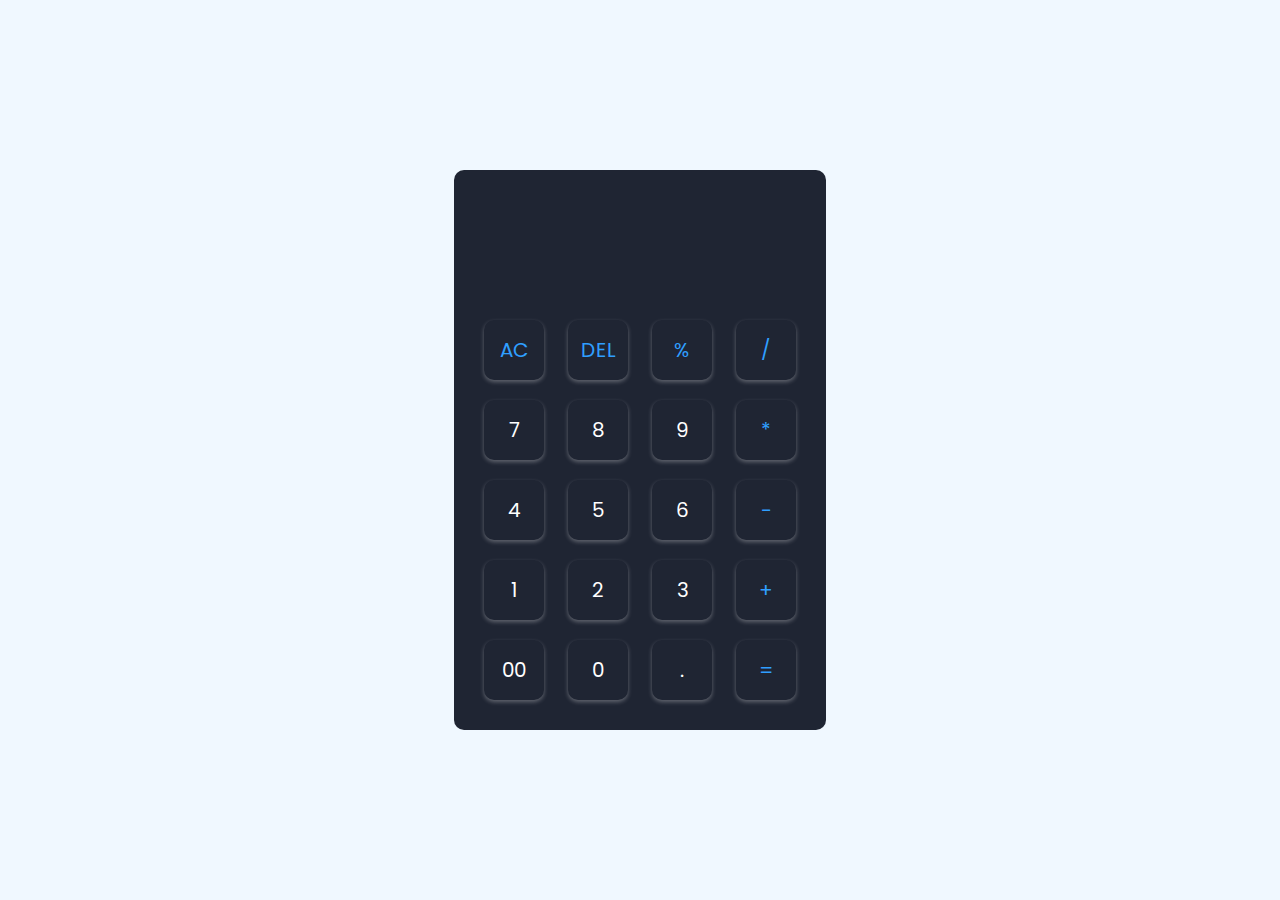
<file: Calculator/index.html>
<!DOCTYPE html>
<html lang="en">
<html>
    <head>
        <meta charset="UTF-8">
        <title>Calculator</title> 
        <link rel="stylesheet" href="style.css">
    </head>
    <body>
<div class="container">
    <div class="calc">
    
     <form>
        <div class="display">
            <input type="text" name="display">
        </div>
        
            <div>
                <input  type="button" value="AC" onclick="display.value = ''" class="operator">
                <input type="button" value="DEL" onclick="display.value = display.value.toString().slice(0, -1)" class="operator">
                <input  type="button" value="%" onclick="display.value += '%'" class="operator">
                <input  type="button" value="/" onclick="display.value += '/'" class="operator">
            </div>

            <div>
                <input  type="button" value="7" onclick="display.value += '7'">
                <input  type="button" value="8" onclick="display.value += '8'">
                <input  type="button" value="9" onclick="display.value += '9'">
                <input  type="button" value="*" onclick="display.value += '*'" class="operator">
            </div>

            <div>
                <input  type="button" value="4" onclick="display.value += '4'">
                <input  type="button" value="5" onclick="display.value += '5'">
                <input  type="button" value="6" onclick="display.value += '6'">
                <input  type="button" value="-" onclick="display.value += '-'" class="operator">
            </div>

            <div>
                <input  type="button" value="1" onclick="display.value += '1'">
                <input  type="button" value="2" onclick="display.value += '2'">
                <input  type="button" value="3" onclick="display.value += '3'">
                <input  type="button" value="+" onclick="display.value += '+'" class="operator">
            </div>

            <div>
                <input  type="button" value="00" onclick="display.value += '00'">
                <input  type="button" value="0"  onclick="display.value += '0'">
                <input  type="button" value="."  onclick="display.value += '.'">
                <input  type="button" value="="  onclick="display.value=eval(display.value)" class="equal operator">

            </div>
        </div>
     </form>
    </div>
</div>
    </body>
</html>
</file>
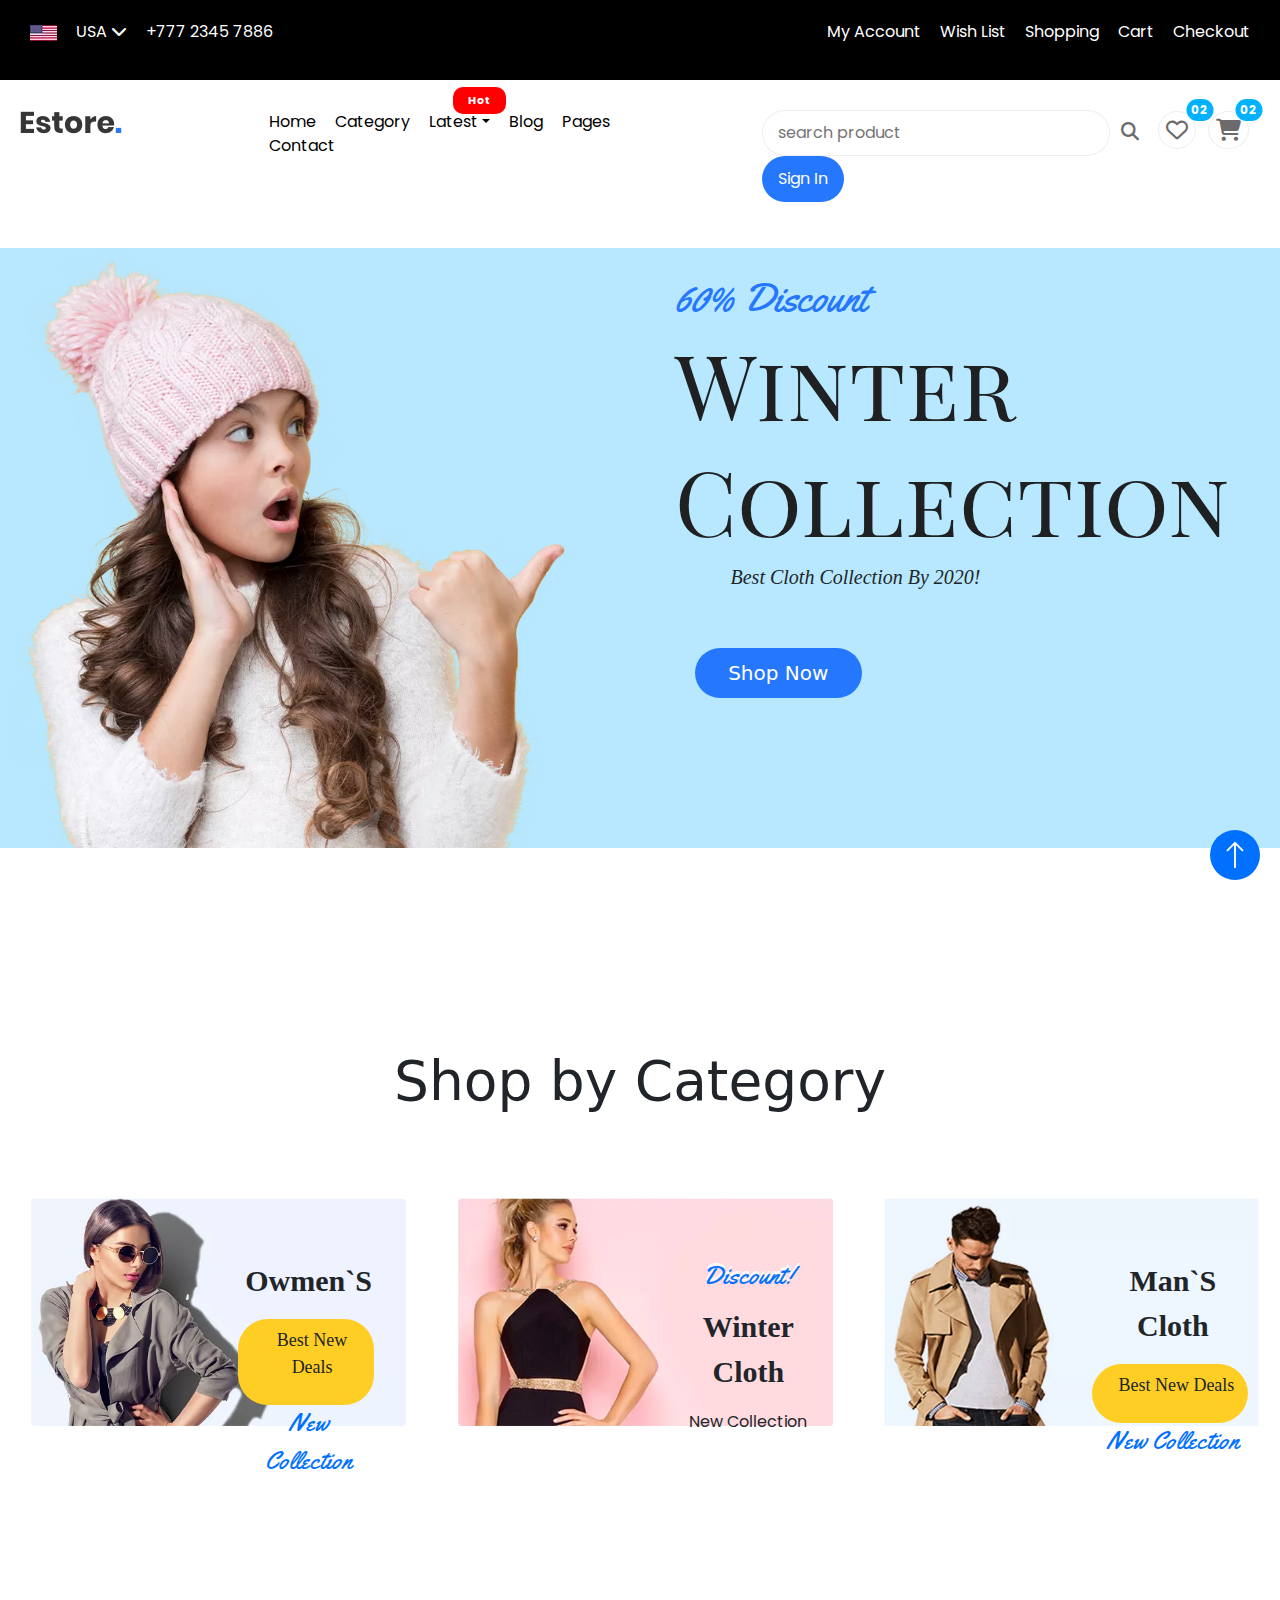
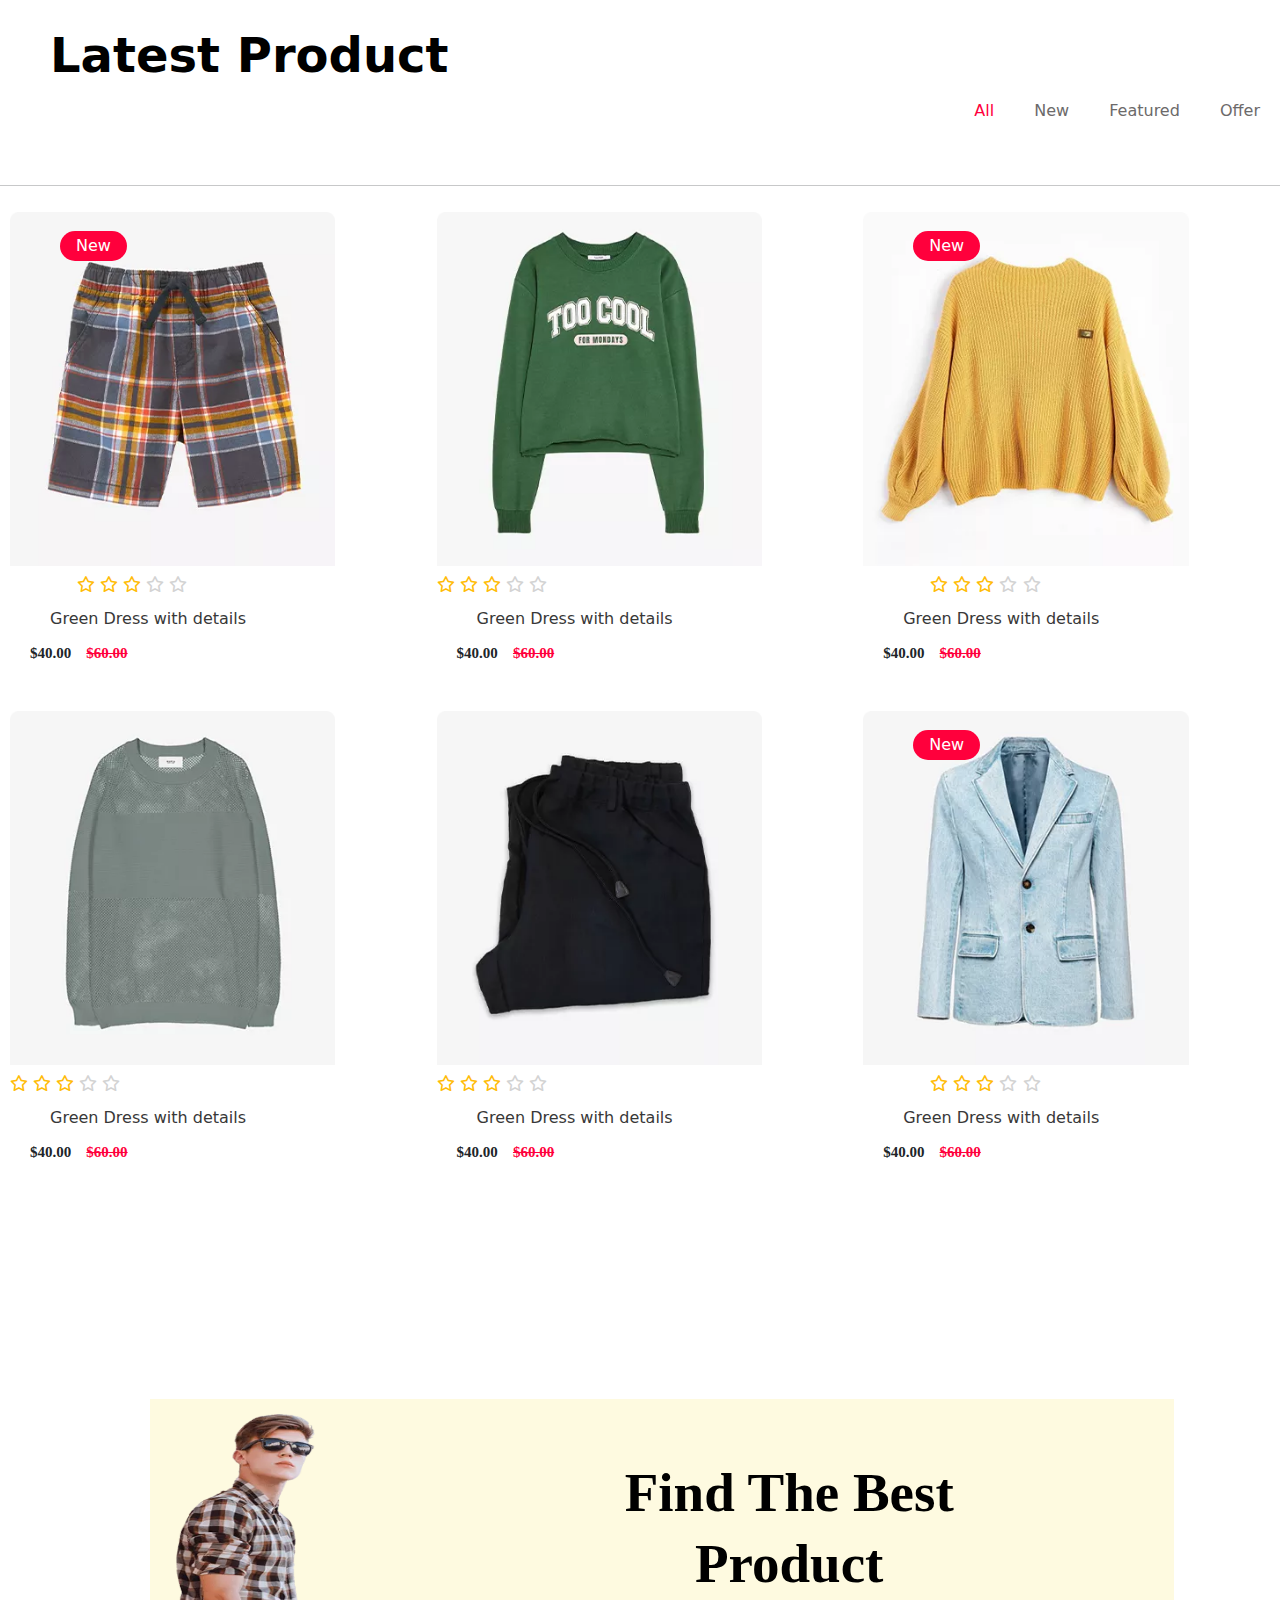
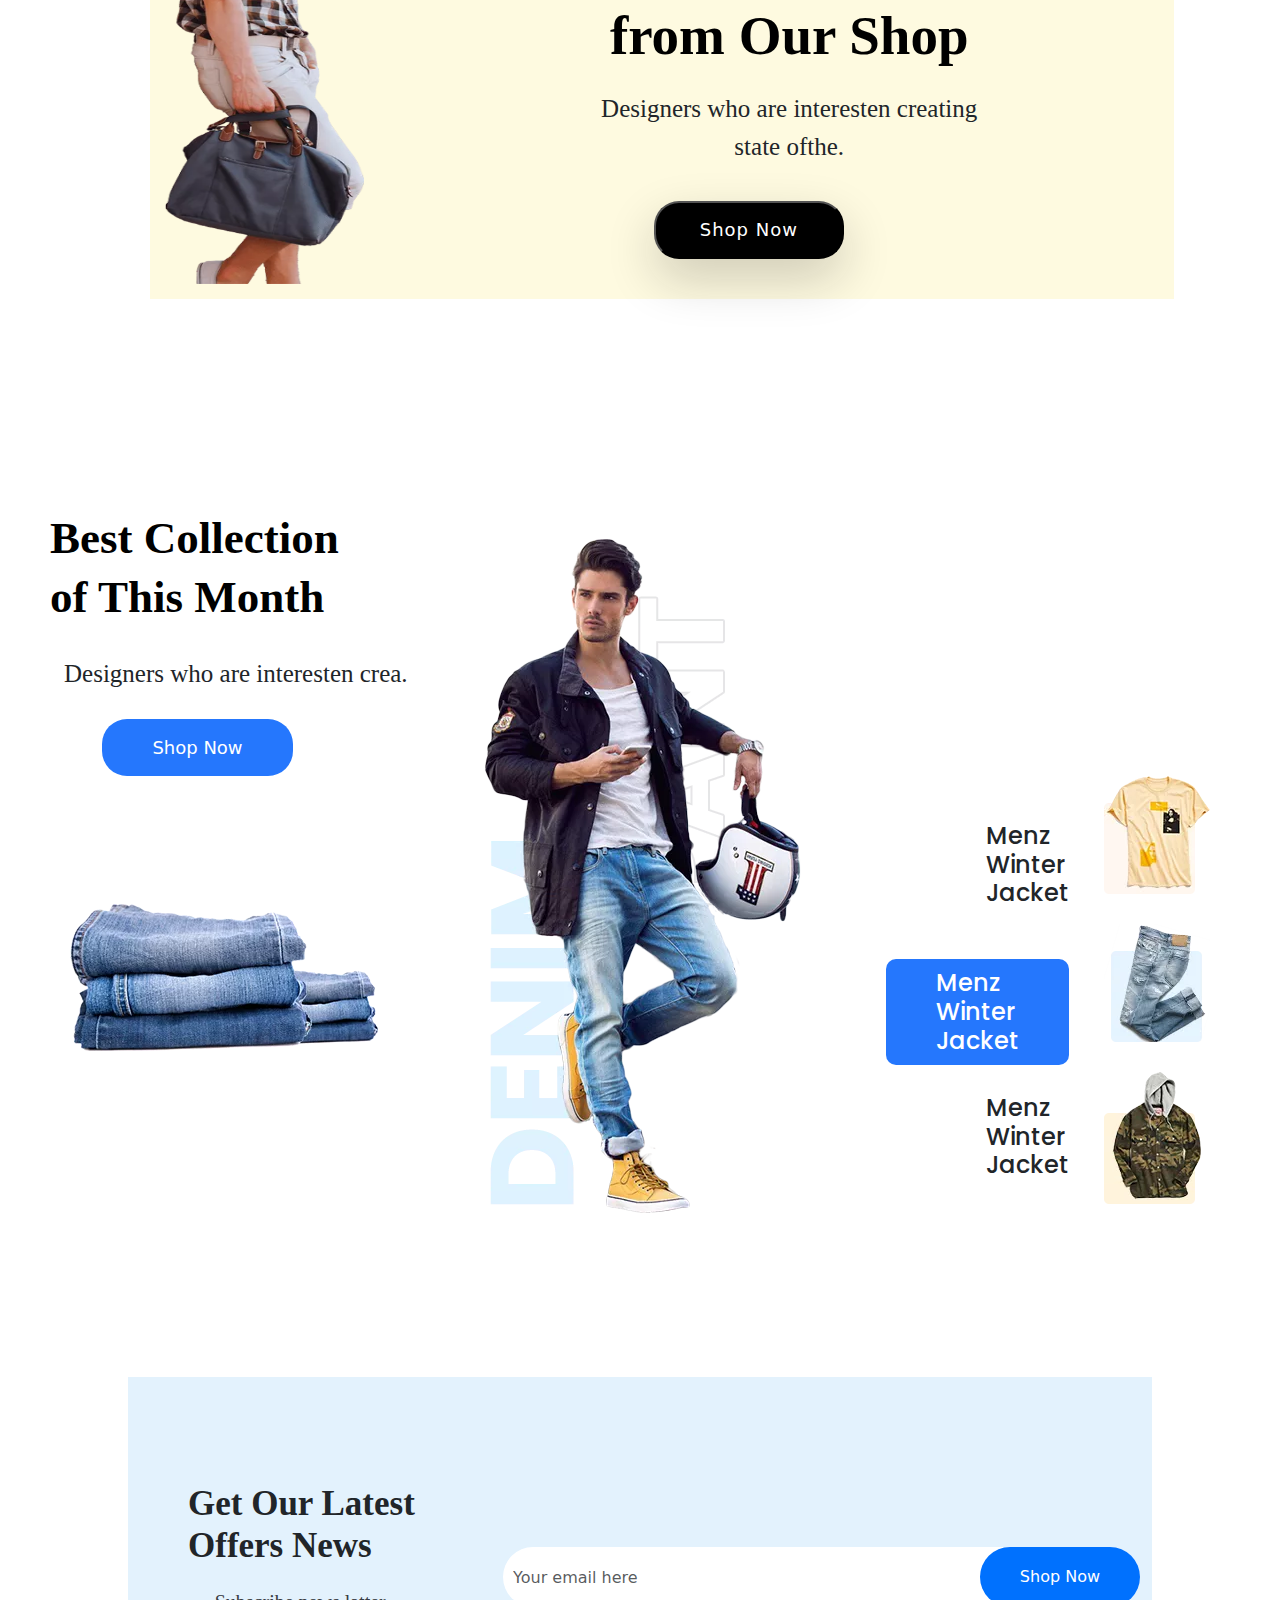
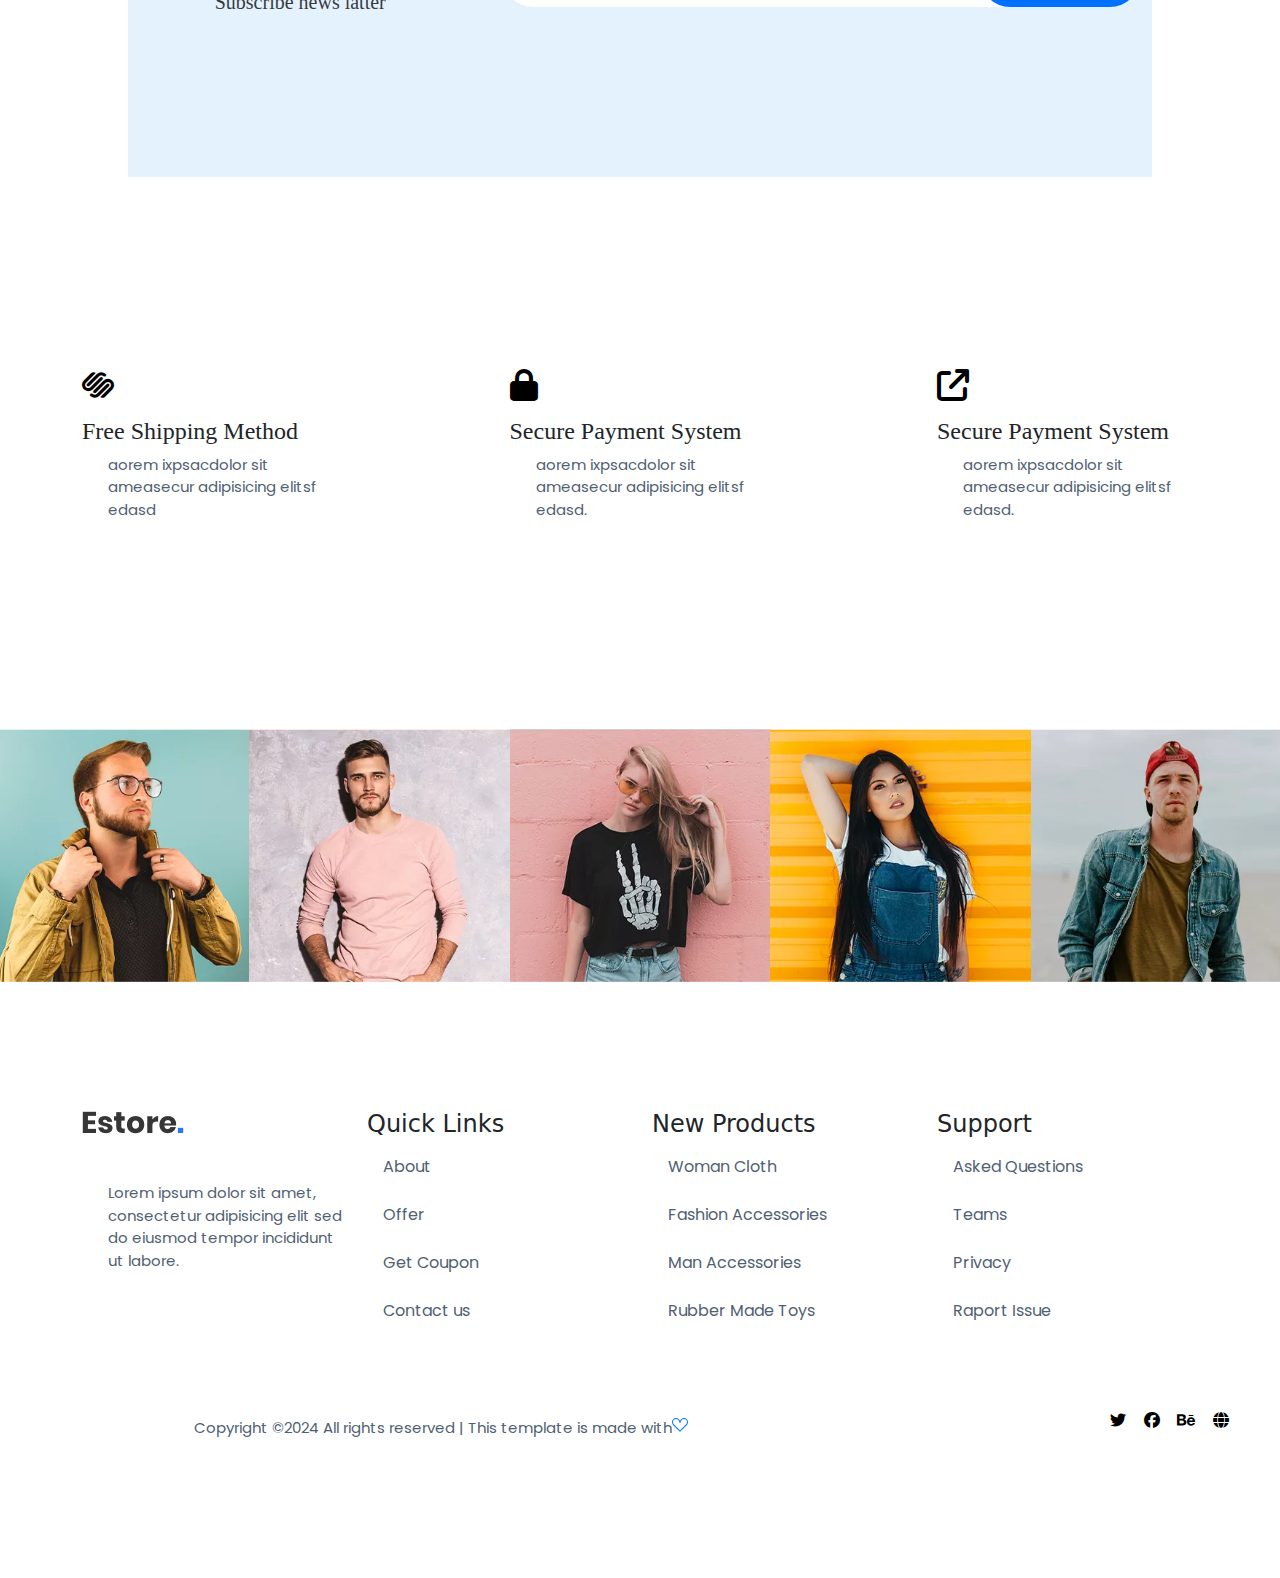
<file: Fashion website/index.html>
<!DOCTYPE html>
<html lang="en">
<head>
    <meta charset="UTF-8">
    <meta name="viewport" content="width=device-width, initial-scale=1.0">
    <link rel="preconnect" href="https://fonts.googleapis.com">
<link rel="preconnect" href="https://fonts.gstatic.com" crossorigin>
<link href="https://fonts.googleapis.com/css2?family=Poppins:ital,wght@0,100;0,200;0,300;0,400;0,500;0,600;0,700;0,800;0,900;1,100;1,200;1,300;1,400;1,500;1,600;1,700;1,800;1,900&display=swap" rel="stylesheet">
<link rel="preconnect" href="https://fonts.googleapis.com">
<link rel="preconnect" href="https://fonts.gstatic.com" crossorigin>
<link href="https://fonts.googleapis.com/css2?family=Poppins:ital,wght@0,100;0,200;0,300;0,400;0,500;0,600;0,700;0,800;0,900;1,100;1,200;1,300;1,400;1,500;1,600;1,700;1,800;1,900&family=Yellowtail&display=swap" rel="stylesheet">
<link rel="preconnect" href="https://fonts.googleapis.com">
<link rel="preconnect" href="https://fonts.gstatic.com" crossorigin>
<link href="https://fonts.googleapis.com/css2?family=Playfair+Display+SC:ital,wght@0,400;0,700;0,900;1,400;1,700;1,900&family=Poppins:ital,wght@0,100;0,200;0,300;0,400;0,500;0,600;0,700;0,800;0,900;1,100;1,200;1,300;1,400;1,500;1,600;1,700;1,800;1,900&family=Yellowtail&display=swap" rel="stylesheet">
    
    <title>Ash Website</title>
   

    <link rel="stylesheet" href="assets/css/bootstrap.css">
    <link rel="stylesheet" href="assets/css/style.css">
    <link rel="stylesheet" href="assets/css/all.css">
</head>
<body>
    <div class="font">
    <div class="top-header">
        <div class="top-header-left">
            <img src="assets/img/header_icon.png.webp">
            <a href="#" class="country-link">USA</a>
            <i class="fa-solid fa-chevron-down"></i>
            <span class="phone">+777 2345 7886</span>
        </div>
        <div class="top-header-right">
            <ul class="top-header-nav">
                <li><a href="login.html">My Account</a></li>
                <li><a href="#">Wish List</a></li>
                <li><a href="#">Shopping</a></li>
                <li><a href="#">Cart</a></li>
                <li><a href="#">Checkout</a></li>
            </ul>
        </div>

        <div class="clear"></div>
    </div>

    <div class="bottom-header d-flex w-100">
        <div class="bottom-header-container"></div>
        <div class="logo">
            <img src="assets/img/logo.png .webp">
        </div>

        <div class="main-nav">
            <ul>
                <li><a href="#">Home</a></li>
                <li><a href="#">Category</a></li>

                <li class="hot">
                    <div class="dropdown ">
                        <a href="#" class=" dropdown-toggle" data-bs-toggle="dropdown">Latest</a>
                        <ul class="dropdown-menu">
                            <li><a class="dropdown-item" href="#">Product List</a></li>
                            <li><a class="dropdown-item" href="#">Product Details</a></li>
                        </ul>
                    </div>
                </li>

             
                

                <li><a href="#">Blog</a></li>
                <li><a href="#">Pages</a></li>
                <li><a href="contact.html">Contact</a></li>
            </ul>
        </div>
        

        <div class="icon-nav float-end ">
            <ul>
                <li> <div class="search">
                    <input type="txt" class="search-txt" placeholder="search product">
                    <i class="fa-solid fa-magnifying-glass search-icon"></i>
                </div></li>
                <li><i class="fa-regular fa-heart"></i></li>
                <span class="position-absolute  translate-middle badge rounded-pill">02</span>
                <li><i class="fa-solid fa-cart-shopping"></i></li>
                <span class="position-absolute  translate-middle badge rounded-pill">02</span>
                <li><a class="btn" id="sign-btn">Sign In</a></li>
            </ul>
          
        </div>
    </div>
</div>
    <div class="body-section">
        <img src="assets/img/hero_man.png.webp" class="hero-img">
        <div class="div-txt">
        <h3 class="font-h3">60% Discount</h3>
        <h1 class="font-h1">Winter</h1>
        <h1 class="font-h1">Collection</h1>
        <p class="para-txt">Best Cloth Collection By 2020!</p>
        <button class="btn shop-btn">Shop Now</button>
    </div>
    </div>

    <div class="space-section">
        <div class="white-space-section">
            <h1>Shop by Category</h1>
        </div>
    </div>

    <div class="img-category">
        <div class="cat1">
            <img src="assets/img/cat1.jpg.webp">
            <div class="img-txt">
            <p class="img-para"> Owmen`S</p>
            <div class="virtual-btn">
               <p>Best New Deals</p>
            </div>
            <p class="end-txt">New Collection</p>
        </div>
           
        </div>

        <div class="cat2">
            <img src="assets/img/cat2.jpg.webp">
            <div class="img-txt">
                <p class="top-txt">Discount!</p>
                <p class="img-para"> Winter Cloth</p>
                <p class="new-para">New Collection</p>

            </div>
          
        </div>

        <div class="cat3">
            <img src="assets/img/cat3.jpg.webp">
            <div class="img-txt">
                <p class="img-para"> Man`S Cloth</p>
                <div class="virtual-btn">
                   <p>Best New Deals</p>
                </div>
                <p class="end-txt">New Collection</p>
            </div>
        </div>
    </div>

    <div class="latest-product-bar">
        <h2>Latest Product</h2>
        <div class="right-items">
        <ul>
            <li ><a href="#" class="first" >All</a></li>
            <li><a href="#">New</a></li>
            <li><a href="#">Featured</a></li>
            <li><a href="#">Offer</a></li>
        </ul>
    </div>
    <hr>
    <div class="clear"></div>
    </div>

    <div class="latest-product-items">
        <div class="first-line">
            <div class="item1">
                <img src="assets/img/product1.png.webp">
                <div class="top-word">New</div>
                <i class="fa-regular fa-star yellow" ></i>
                <i class="fa-regular fa-star yellow"></i>
                <i class="fa-regular fa-star yellow"></i>

                <i class="fa-regular fa-star grey"></i>
                <i class="fa-regular fa-star grey"></i>

                <span>Green Dress with details</span>

                <div class="price">
                    <p><insert>$40.00</insert></p>
                    <p><del>$60.00</del></p>

                </div>
                
            </div>

            <div class="item2">
                <img src="assets/img/product2.png.webp">
                <i class="fa-regular fa-star yellow" ></i>
                <i class="fa-regular fa-star yellow"></i>
                <i class="fa-regular fa-star yellow"></i>

                <i class="fa-regular fa-star grey"></i>
                <i class="fa-regular fa-star grey"></i>

                <span>Green Dress with details</span>

                <div class="price">
                    <p><insert>$40.00</insert></p>
                    <p><del>$60.00</del></p>

                </div>
            </div>

            <div class="item3">
                <img src="assets/img/product3.png.webp">
                <div class="top-word">New</div>
                <i class="fa-regular fa-star yellow" ></i>
                <i class="fa-regular fa-star yellow"></i>
                <i class="fa-regular fa-star yellow"></i>

                <i class="fa-regular fa-star grey"></i>
                <i class="fa-regular fa-star grey"></i>

                <span>Green Dress with details</span>

                <div class="price">
                    <p><insert>$40.00</insert></p>
                    <p><del>$60.00</del></p>

                </div>
            </div>
        </div>
        <div class="clear"></div>

        <div class="second-line">
            <div class="item4">
                <img src="assets/img/product4.png.webp">
                
                <i class="fa-regular fa-star yellow" ></i>
                <i class="fa-regular fa-star yellow"></i>
                <i class="fa-regular fa-star yellow"></i>

                <i class="fa-regular fa-star grey"></i>
                <i class="fa-regular fa-star grey"></i>
            
                <span>Green Dress with details</span>

                <div class="price">
                    <p><insert>$40.00</insert></p>
                    <p><del>$60.00</del></p>

                </div>
                
            </div>

            <div class="item5">
                <img src="assets/img/product5.png.webp">
                
                <i class="fa-regular fa-star yellow" ></i>
                <i class="fa-regular fa-star yellow"></i>
                <i class="fa-regular fa-star yellow"></i>

                <i class="fa-regular fa-star grey"></i>
                <i class="fa-regular fa-star grey"></i>
           
                <span>Green Dress with details</span>

                <div class="price">
                    <p><insert>$40.00</insert></p>
                    <p><del>$60.00</del></p>

                </div>
            </div>

            <div class="item6">
                <img src="assets/img/product6.png.webp">
                <div class="top-word">New</div>
                
                <i class="fa-regular fa-star yellow" ></i>
                <i class="fa-regular fa-star yellow"></i>
                <i class="fa-regular fa-star yellow"></i>

                <i class="fa-regular fa-star grey"></i>
                <i class="fa-regular fa-star grey"></i>
           
                <span>Green Dress with details</span>

                <div class="price">
                    <p><insert>$40.00</insert></p>
                    <p><del>$60.00</del></p>

                </div>
            </div>
        </div>
        <div class="clear"></div>
    </div>

    <div>
        <section class="white-space-after-items">

        </section>
    </div>

    <div class="img-after-white-space">
        <img src="assets/img/card-man.png.webp"></img>
        <div class="best-product-caption">
          
            <h2>Find The Best Product<br> from Our Shop</h2>
            <p>Designers who are interesten creating state ofthe.</p>
            <button  class="black-btn">Shop Now</button>
        </div>
    </div>

    <div class="white-space-after-items">
    </div>
<div class="cont">
    <div class="Best-Collection-of-This-Month">
        <h2>Best Collection <br>of This Month</h2>
        <p>Designers who are interesten crea.</p>
        <button>Shop Now</button>
       
    </div>
    <img src="assets/img/collection1.png.webp" id="img2" >
    <img src="assets/img/collection2.png.webp" id="img1">

    <div class="left-section">
        <div class="imgs-section">

            <h4 class="text-one">Menz Winter
                <br>
                Jacket
            </h4>
        <img src="assets/img/collection3.png.webp" id="img3">


        <h4 class="text-two">Menz Winter
            <br>
            Jacket
        </h4>
     
        <img src="assets/img/collection4.png.webp" id="img4">

     
         <h4 class="text-three">Menz Winter
            <br>
            Jacket
        </h4> 
        <img src="assets/img/collection5.png.webp" id="img5">

       
    </div>
        <div class="clear"></div>

    </div>

</div>

<!-- baby blue -->
<div class="container d-flex justify-content-between align-items-center formula">
    <div class="right p-5">
    <h2>Get Our
        Latest Offers News</h2>

        <p>Subscribe news latter</p>
    </div>


    <div class="left float-end d-flex input-group" >
        <input type="email" placeholder="Your email here" id="email-babyblue" class="form-control rounded-pill position-relative">
        <button type="button" class="btn rounded-pill position-absolute end-0" id="shop-now-button">Shop Now</button>

    </div>
</div>

<div class="container icons">
<div class="row justify-content-between">
    <div class="col-xl-3 col-lg-3 col-md-6">
        <i class="fa-brands fa-squarespace"></i>
        <h4>Free Shipping Method</h4>
        <p>aorem ixpsacdolor sit ameasecur adipisicing elitsf edasd</p>
    </div>
    <div class="col-xl-3 col-lg-3 col-md-6">
        <i class="fa-solid fa-lock"></i>
        <h4>Secure Payment System</h4>
        <p>aorem ixpsacdolor sit ameasecur adipisicing elitsf edasd.</p>
    </div>
    <div class="col-xl-3 col-lg-3 col-md-6">
        <i class="fa-solid fa-arrow-up-right-from-square"></i>
        <h4>Secure Payment System</h4>
        <p>aorem ixpsacdolor sit ameasecur adipisicing elitsf edasd.</p>
    </div>

</div>
</div>

<div class="container-fluid p-0 gallery">
    <div class="row no-gutters">
        <div class="col p-0">
            <img src="assets/img/gallery1.jpg.webp" class="img-fluid">

        </div>

        <div class=" col p-0">
            <img src="assets/img/gallery2.jpg.webp" class="img-fluid">

        </div>
        <div class="col p-0">
            <img src="assets/img/gallery3.jpg.webp" class="img-fluid">

        </div>
        <div class="col p-0">
            <img src="assets/img/gallery4.jpg.webp" class="img-fluid">

        </div>
        <div class=" col p-0">
            <img src="assets/img/gallery5.jpg.webp" class="img-fluid">

        </div>
    </div>
</div>

<!-- Footer -->
<div class="container">
    <footer class="row">
        <div class="col-3">
            <img src="assets/img/logo.png .webp">
            <p class="mt-5">Lorem ipsum dolor sit amet, 
                consectetur adipisicing elit sed
                 do eiusmod tempor incididunt ut labore.</p>
        </div>
        <div class="col-3">
            <h4>Quick Links</h4>
            <ul class="nav flex-column list-unstyled">
                <li class="nav-item mb-2 "><a href="#" class="nav-link ">About</a></li>
                <li class="nav-item mb-2"><a href="#" class="nav-link ">Offer</a></li>
                <li class="nav-item mb-2"><a href="#" class="nav-link ">Get Coupon</a></li>
                <li class="nav-item mb-2"><a href="#" class="nav-link ">Contact us</a></li>
              </ul>
        </div>

        <div class="col-3">
            <h4>New Products</h4>
            <ul class="nav flex-column list-unstyled">
                <li class="nav-item mb-2 "><a href="#" class="nav-link ">Woman Cloth</a></li>
                <li class="nav-item mb-2"><a href="#" class="nav-link ">Fashion Accessories</a></li>
                <li class="nav-item mb-2"><a href="#" class="nav-link ">Man Accessories</a></li>
                <li class="nav-item mb-2"><a href="#" class="nav-link ">Rubber Made Toys</a></li>
              </ul>
        </div>

        <div class="col-3">
            <h4>Support</h4>
            <ul class="nav flex-column list-unstyled">
                <li class="nav-item mb-2 "><a href="#" class="nav-link ">Asked Questions</a></li>
                <li class="nav-item mb-2"><a href="#" class="nav-link ">Teams</a></li>
                <li class="nav-item mb-2"><a href="#" class="nav-link ">Privacy</a></li>
                <li class="nav-item mb-2"><a href="#" class="nav-link ">Raport Issue</a></li>
              </ul>
        </div>

        <div class="footer-end d-flex justify-content-between align-items-center">
        <p class="me-2 footer-end-p d-flex">Copyright ©2024 All rights reserved | This template is made with <svg xmlns="http://www.w3.org/2000/svg" width="16" height="16" fill="currentColor" class="bi bi-suit-heart" viewBox="0 0 16 16">
            <path d="m8 6.236-.894-1.789c-.222-.443-.607-1.08-1.152-1.595C5.418 2.345 4.776 2 4 2 2.324 2 1 3.326 1 4.92c0 1.211.554 2.066 1.868 3.37.337.334.721.695 1.146 1.093C5.122 10.423 6.5 11.717 8 13.447c1.5-1.73 2.878-3.024 3.986-4.064.425-.398.81-.76 1.146-1.093C14.446 6.986 15 6.131 15 4.92 15 3.326 13.676 2 12 2c-.777 0-1.418.345-1.954.852-.545.515-.93 1.152-1.152 1.595zm.392 8.292a.513.513 0 0 1-.784 0c-1.601-1.902-3.05-3.262-4.243-4.381C1.3 8.208 0 6.989 0 4.92 0 2.755 1.79 1 4 1c1.6 0 2.719 1.05 3.404 2.008.26.365.458.716.596.992a7.6 7.6 0 0 1 .596-.992C9.281 2.049 10.4 1 12 1c2.21 0 4 1.755 4 3.92 0 2.069-1.3 3.288-3.365 5.227-1.193 1.12-2.642 2.48-4.243 4.38z"/>
          </svg></p>

          <div class=" footer-icons d-flex mt-5">
          <a href="#"><i class="fa-brands fa-twitter me-2"></i></a> 
          <a href="#"><i class="fa-brands fa-facebook me-2"></i></a>
          <a href="#"><i class="fa-brands fa-behance me-2"></i></a>
          <a href="#"><i class="fa-solid fa-globe me-2"></i></a>
          
            
          </div>
    </div>

    </footer>
</div>

<!-- Scroll Up -->
<a href="index.html" class="scrollUpBtn position-fixed">
 
    <svg xmlns="http://www.w3.org/2000/svg" width="16" height="16" fill="currentColor" class="bi bi-arrow-up" viewBox="0 0 16 16">
        <path fill-rule="evenodd" d="M8 15a.5.5 0 0 0 .5-.5V2.707l3.146 3.147a.5.5 0 0 0 .708-.708l-4-4a.5.5 0 0 0-.708 0l-4 4a.5.5 0 1 0 .708.708L7.5 2.707V14.5a.5.5 0 0 0 .5.5"/>
      </svg>

</a>



<script src="https://code.jquery.com/jquery-3.4.1.slim.min.js" integrity="sha384-J6qa4849blE2+poT4WnyKhv5vZF5SrPo0iEjwBvKU7imGFAV0wwj1yYfoRSJoZ+n" crossorigin="anonymous"></script>
<script src="assets/js/jquery.js"></script>
<script src="assets/js/bootstrap.js"></script>
<script src="assets/js/script.js"></script>





    </body>
    </html>
</file>
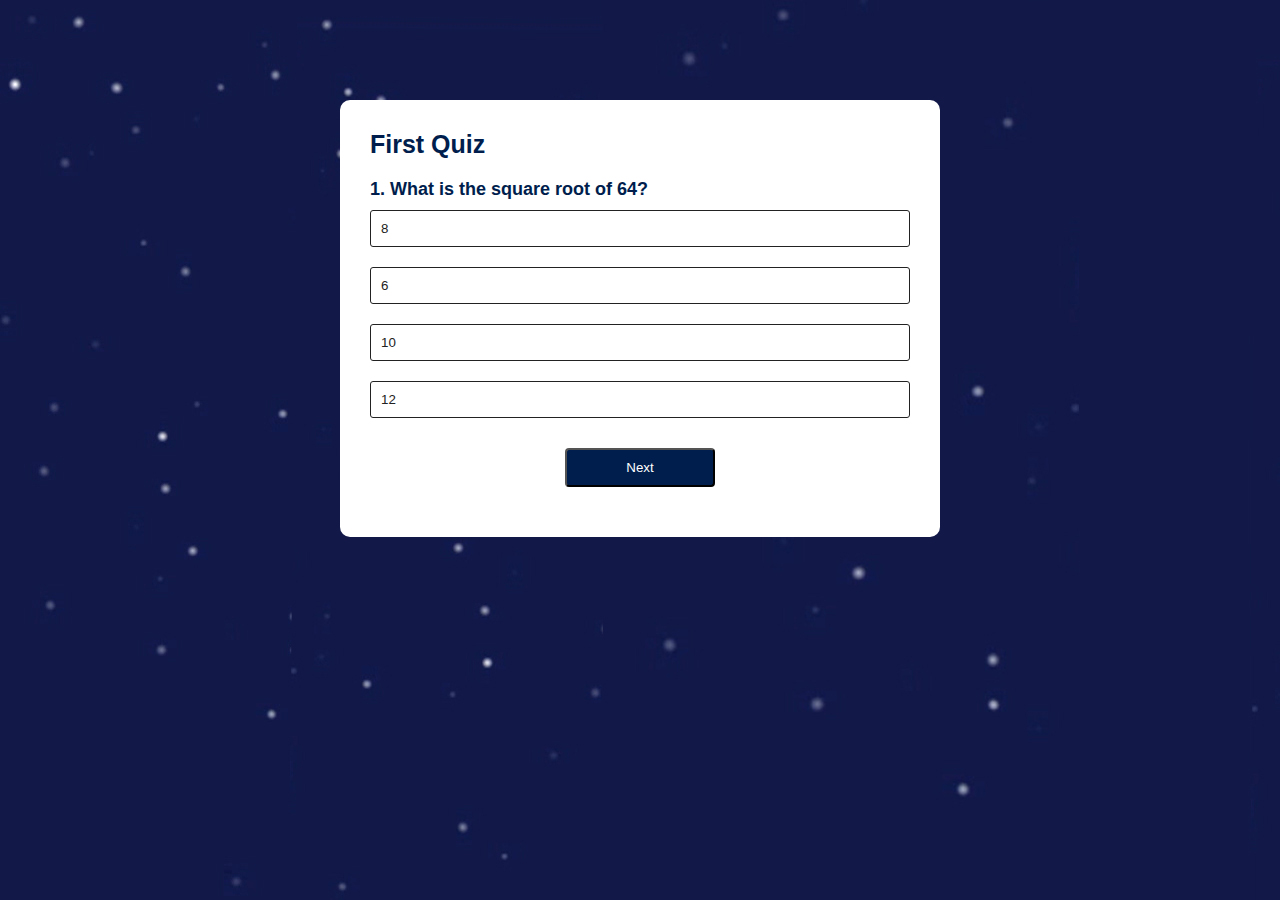
<file: Quiz app/index.html>
<!DOCTYPE html>
<html>
    <head>
        <title>Quiz App</title>
        <link rel="stylesheet" href="style.css">
    </head>
    <body>
        <div class="app">
            <h1>First Quiz</h1>
            <div class="quiz">
                <h2 id="question">Question goes here</h2>
                <div id="answer-buttons">
                    <button class="btn">Answer1</button>
                    <button class="btn">Answer2</button>
                    <button class="btn">Answer3</button>
                    <button class="btn">Answer4</button>
                </div>
               <button id="next-btn">Next</button>
            </div>
        </div>
        <script src="script.js"></script>
    </body>
</html>
</file>
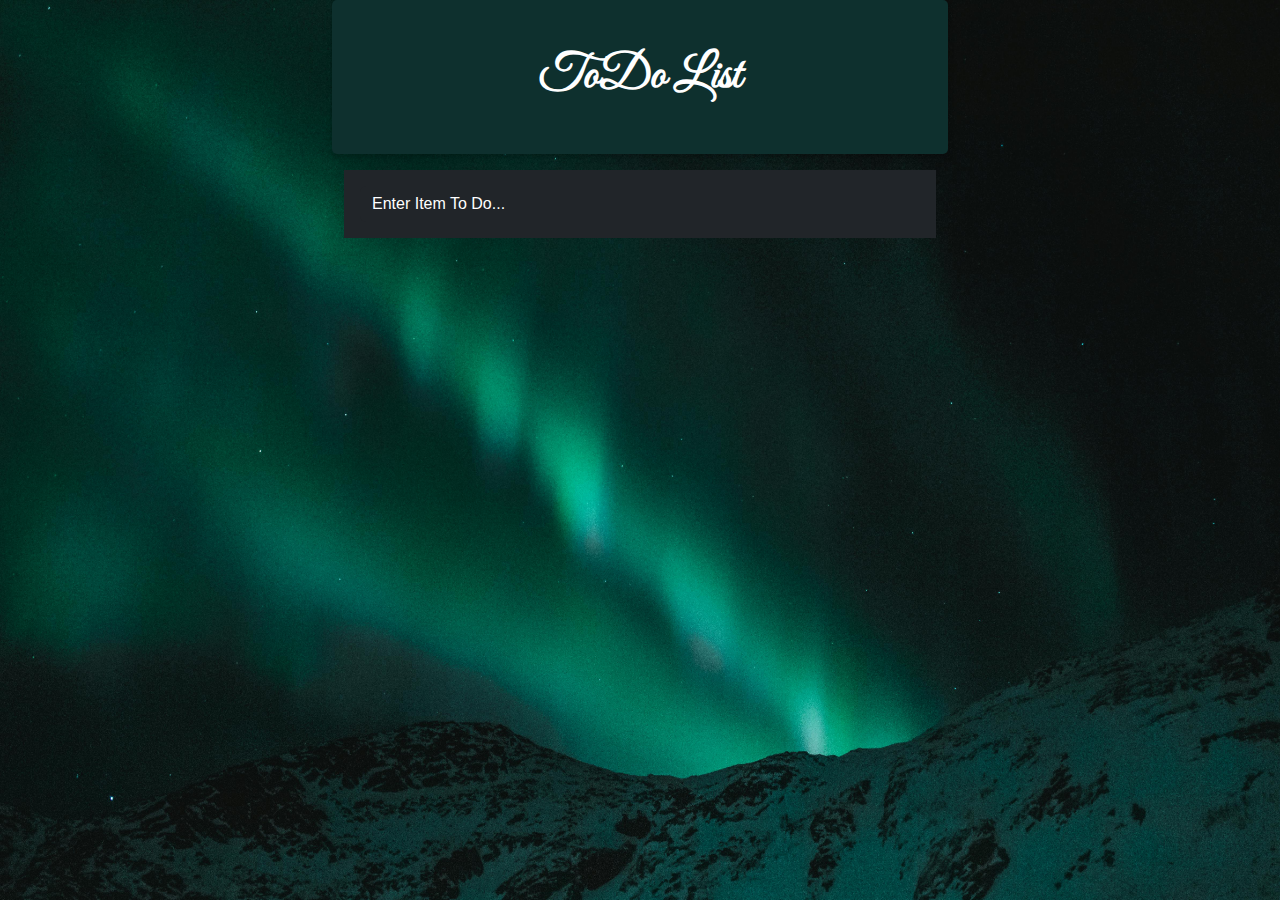
<file: TODOLIST/index.html>
<!DOCTYPE html>
<html lang="en">
<head>
    <meta charset="UTF-8">
    <meta http-equiv="X-UA-Compatible" content="IE=edge">
    <meta name="viewport" content="width=device-width, initial-scale=1.0">
    <link rel="stylesheet" href="https://cdnjs.cloudflare.com/ajax/libs/font-awesome/6.6.0/css/all.min.css" integrity="sha512-Kc323vGBEqzTmouAECnVceyQqyqdsSiqLQISBL29aUW4U/M7pSPA/gEUZQqv1cwx4OnYxTxve5UMg5GT6L4JJg==" crossorigin="anonymous" referrerpolicy="no-referrer" />
    <link rel="preconnect" href="https://fonts.googleapis.com">
<link rel="preconnect" href="https://fonts.gstatic.com" crossorigin>
<link href="https://fonts.googleapis.com/css2?family=Great+Vibes&family=Playwrite+CU:wght@100..400&display=swap" rel="stylesheet">
    <link rel="stylesheet" href="assets/css/bootstrap.css">
    <link rel="stylesheet" href="assets/css/style.css">

    <title>ToDo List</title>
    <link rel="icon" type="image/x-icon" href="assets/img/to-Do icone.png">
</head>
<body style="background-image: url('assets/img/pexels-tobiasbjorkli-1819660.jpg');">
   
    <!-- Rounded Header -->
    <div class="container all">
        <header id="main-header" >
            <div class="container  text-light py-3">
                <div class="row">
                    <div class="col-md-12 text-center">
                        <h1 id="header-title">ToDo List</h1>
                        <i class="fa-solid fa-pen float-end mb-4 "></i>
                    </div>
                </div>
            </div>
        </header>
    
        <section class="container ">
            <div class="card mt-3 border-0">
                <div class="card-body bg-dark text-light">
                    <div class="input-group bg-dark text-light">
                        <input type="text" class="form-control border-0 outline-none bg-dark text-light" id="input" placeholder="Enter Item To Do...">
                        <button type="button" class="btn border-0 " id="add-btn"><i class="fa-solid fa-plus"></i></button>
                    </div>
                </div>
    
                <div class="todo-add"></div>
            </div>
        </section>
    </div>
   

    <script src="assets/js/bootstrap.js"></script>
    <script src="assets/js/script.js"></script>
</body>
</html>
</file>
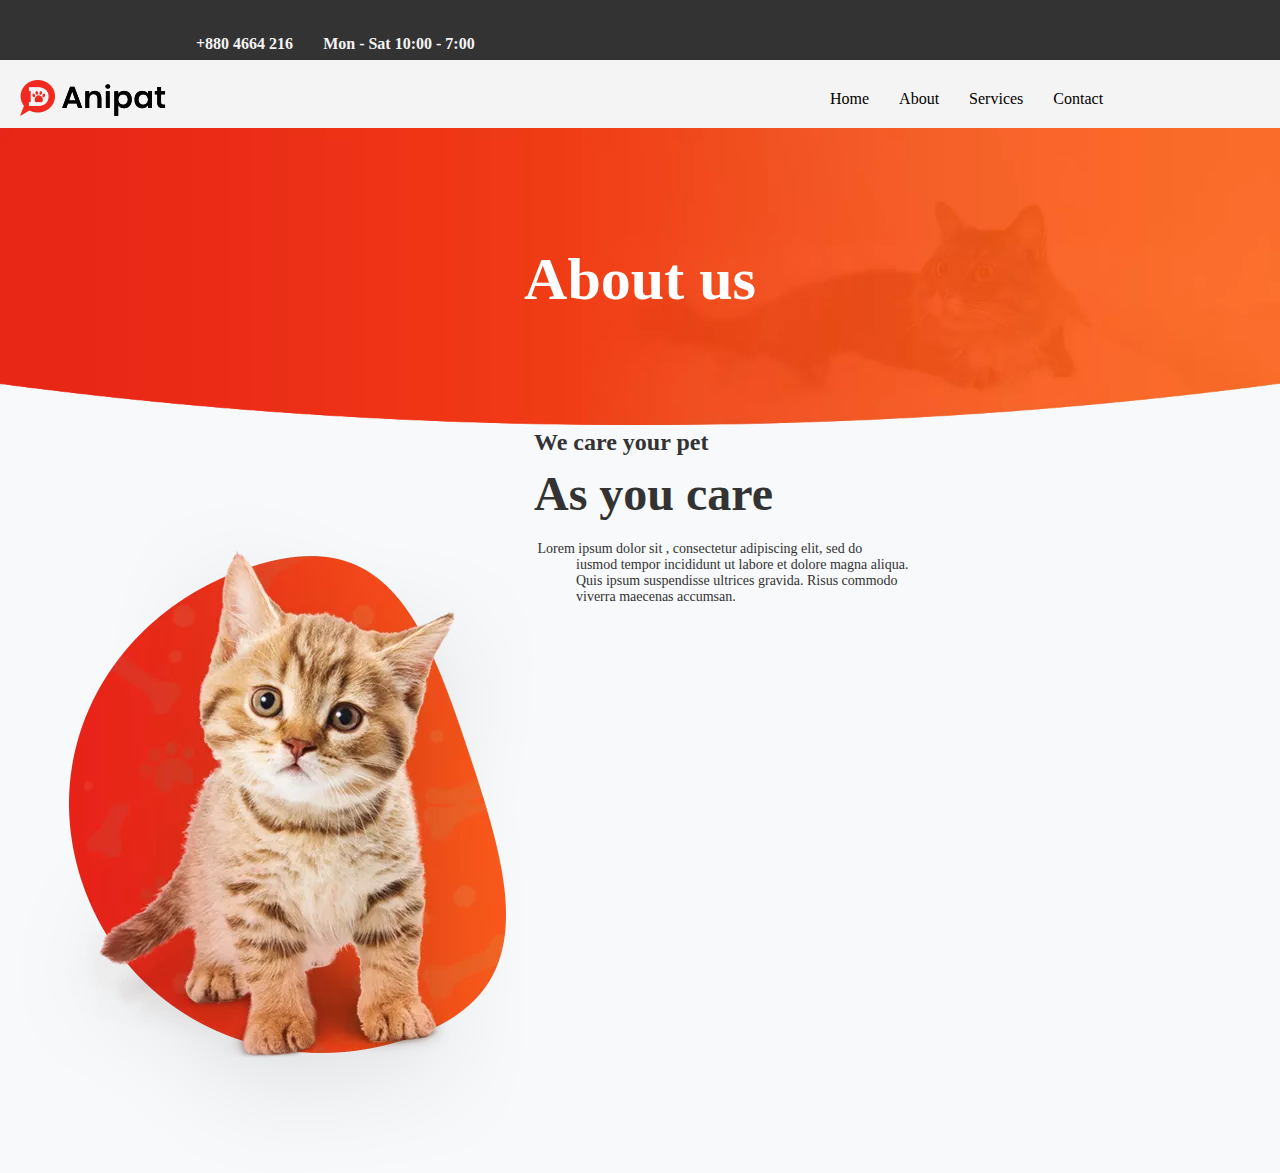
<file: Animal website/about.html>
<!DOCTYPE html>
<html lang="en">
<head>
    <meta charset="UTF-8">
    <meta name="viewport" content="width=device-width, initial-scale=1.0">
    <title>Capital Shop</title>
    <link rel="stylesheet" href="about-style.css">
    <link href="https://fonts.googleapis.com/css2?family=Open+Sans:wght@400;700&display=swap" rel="stylesheet">
</head>
<body>
    <header>
        <div class="container">
            <div class="logo">
                <img src="img/logo.png.webp" alt="">
            </div>
            

            <div class="top-bar">
                <nav>
                <ul>
                    <li><a href="#number"></a>+880 4664 216</li>
                    <li><a href="#time"></a>Mon - Sat 10:00 - 7:00</li>
                </ul>
            </nav>
            </div>

            <nav > 
                <ul>
                    <li><a href="inher.html" >Home</a></li>
                    <li><a href="about.html" target="_blank">About</a></li>
                    <li><a href="#services">Services</a></li>
                    <li><a href="contact.html">Contact</a></li>
                </ul>
            </nav>

           
        </div>
    </header>
    <div class="bg">
        <img src="img/bradcam.png" alt="bg" class="background">
        <h1>About us</h1>

    </div>

    <section class="care">
        <img src="img/pet_care.png.webp" alt="" class="care-img">
        <div class="section">
        <h2>We care your pet</h2>
        <h1>As you care</h1>
        <p><pre> Lorem ipsum dolor sit , consectetur adipiscing elit, sed do
            iusmod tempor incididunt ut labore et dolore magna aliqua.
            Quis ipsum suspendisse ultrices gravida. Risus commodo
            viverra maecenas accumsan.</pre></p>
        </div>
    </section>
</body>

</html>
</file>
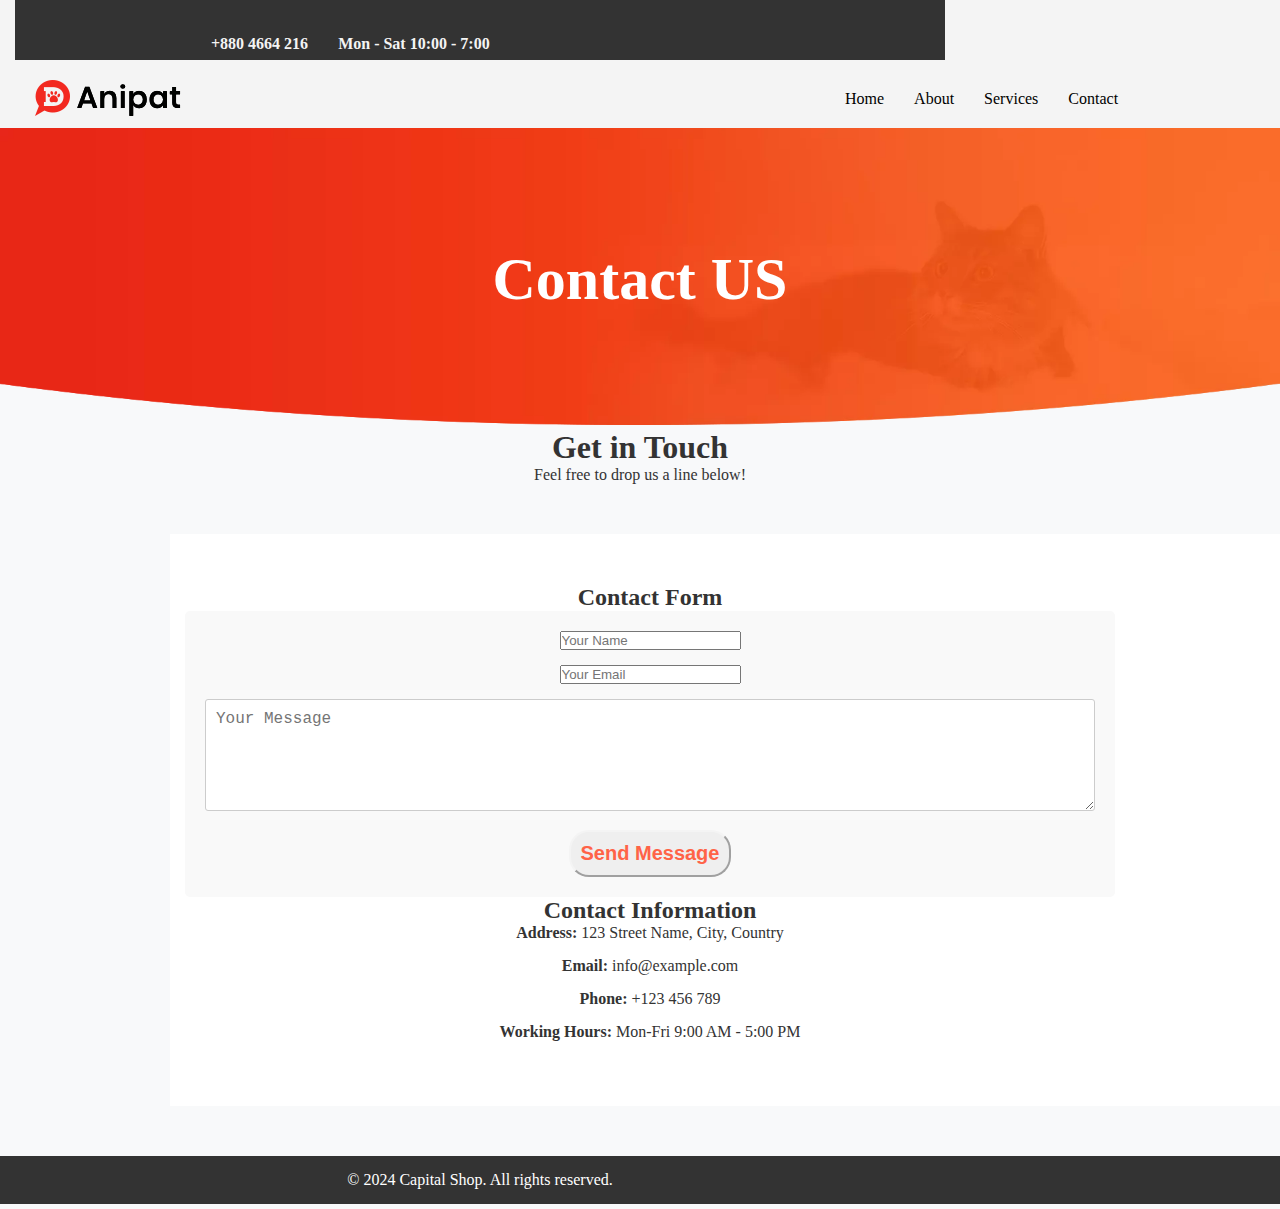
<file: Animal website/contact.html>
<!DOCTYPE html>
<html lang="en">
<head>
    <meta charset="UTF-8">
    <meta name="viewport" content="width=device-width, initial-scale=1.0">
    <title>Welcome to Anipat</title>
    <link rel="stylesheet" href="contact-style.css">
    <link href="https://fonts.googleapis.com/css2?family=Open+Sans:wght@400;700&display=swap" rel="stylesheet">
</head>
<body>
    <header>
        <div class="container">
            <div class="logo">
                <img src="img/logo.png.webp" alt="">
            </div>
            

            <div class="top-bar">
                <nav>
                <ul>
                    <li><a href="#number"></a>+880 4664 216</li>
                    <li><a href="#time"></a>Mon - Sat 10:00 - 7:00</li>
                </ul>
            </nav>
            </div>

            <nav > 
                <ul>
                    <li><a href="home.html" >Home</a></li>
                    <li><a href="about.html">About</a></li>
                    <li><a href="#services">Services</a></li>
                    <li><a href="contact.html">Contact</a></li>
                </ul>
            </nav>

           
        </div>
      
    </header>

    <div class="bg">
        <img src="img/bradcam.png" alt="bg" class="background">
        <h1>Contact US</h1>
    </div>
    <div class="container-touch">
        <h1>Get in Touch</h1>
        <p>Feel free to drop us a line below!</p>
    </div>

    <main>
        <section class="contact-section">
            <div class="container">
                <div class="row">
                    <div class="contact-form">
                        <h2>Contact Form</h2>
                        <form action="#" method="POST">
                            <div class="form-group">
                                <input type="text" name="name" placeholder="Your Name" required>
                            </div>
                            <div class="form-group">
                                <input type="email" name="email" placeholder="Your Email" required>
                            </div>
                            <div class="form-group">
                                <textarea name="message" rows="5" placeholder="Your Message" required></textarea>
                            </div>
                            <button type="submit">Send Message</button>
                        </form>
                    </div>
                    <div class="contact-info ">
                        <h2>Contact Information</h2>
                        <ul>
                            <li><span>Address:</span> 123 Street Name, City, Country</li>
                            <li><span>Email:</span> info@example.com</li>
                            <li><span>Phone:</span> +123 456 789</li>
                            <li><span>Working Hours:</span> Mon-Fri 9:00 AM - 5:00 PM</li>
                        </ul>
                    </div>
                </div>
            </div>
        </section>
    </main>

    <footer>
        <div class="container">
            <p>&copy; 2024 Capital Shop. All rights reserved.</p>
        </div>
    </footer>

</body>
</html>
</file>
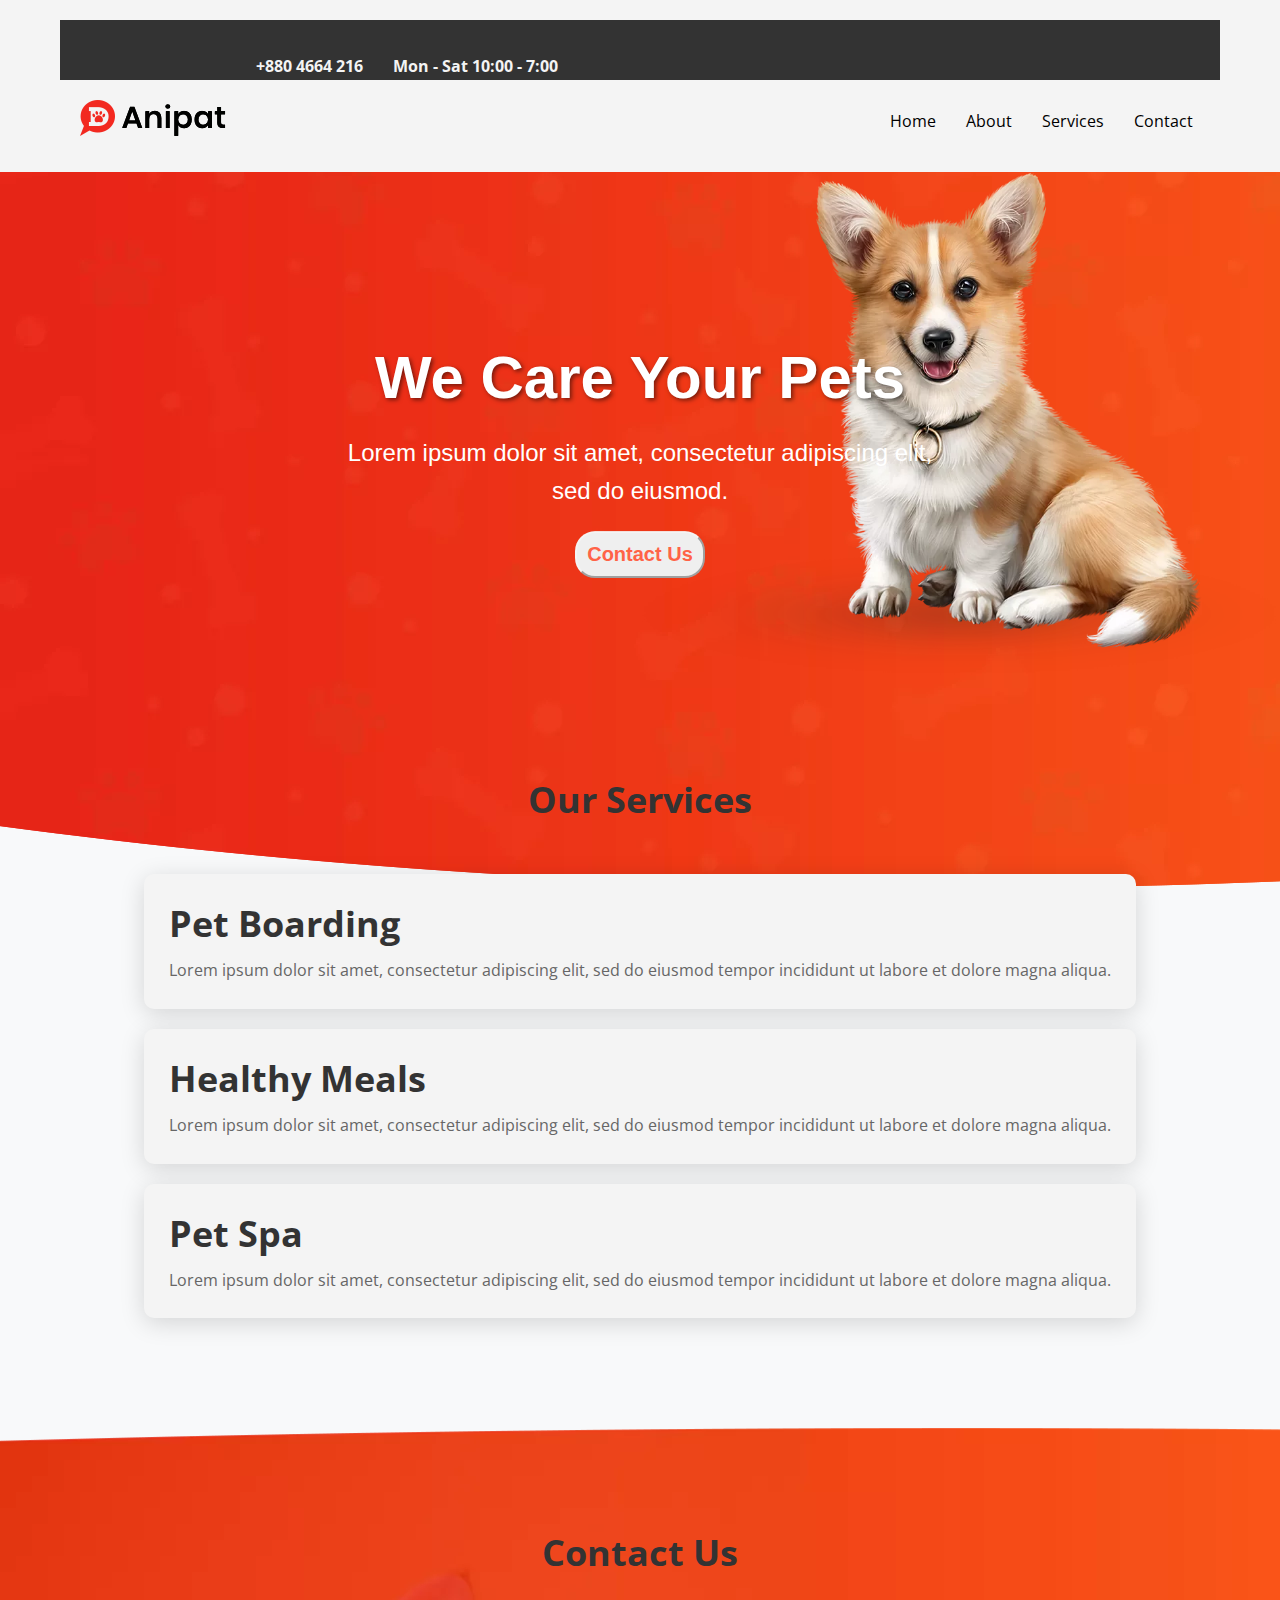
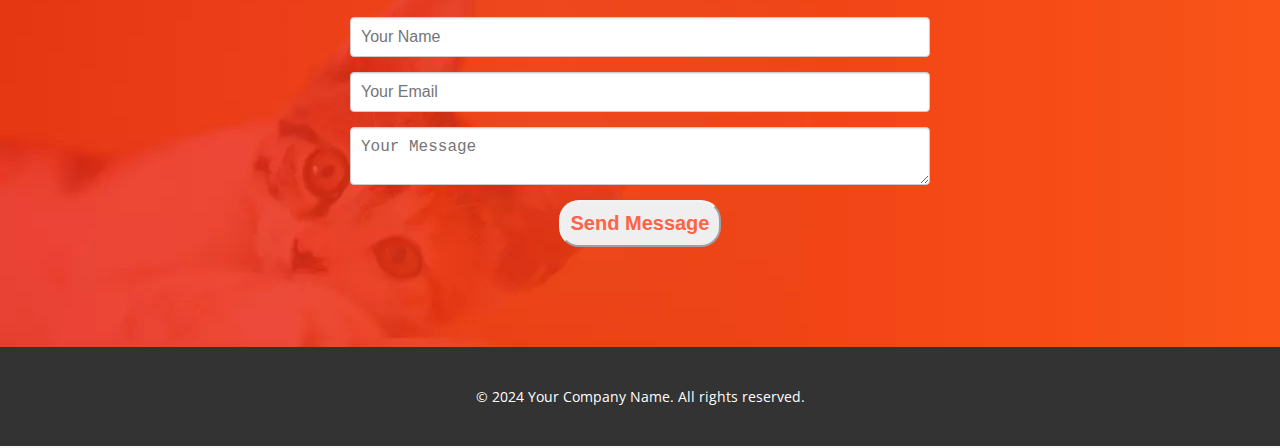
<file: Animal website/home.html>
<!DOCTYPE html>
<html lang="en">
<head>
    <meta charset="UTF-8">
    <meta name="viewport" content="width=device-width, initial-scale=1.0">
    <title>Welcome to Anipat</title>
    <link rel="stylesheet" href="home-style.css">
    <link href="https://fonts.googleapis.com/css2?family=Open+Sans:wght@400;700&display=swap" rel="stylesheet">
</head>
<body>
    <header>
        <div class="container">
            <div class="logo">
                <img src="img/logo.png.webp" alt="">
            </div>
            

            <div class="top-bar">
                <nav>
                <ul>
                    <li><a href="#number"></a>+880 4664 216</li>
                    <li><a href="#time"></a>Mon - Sat 10:00 - 7:00</li>
                </ul>
            </nav>
            </div>

            <nav > 
                <ul>
                    <li><a href="home.html" >Home</a></li>
                    <li><a href="about.html">About</a></li>
                    <li><a href="#services">Services</a></li>
                    <li><a href="contact.html">Contact</a></li>
                </ul>
            </nav>

           
        </div>
    </header>
    <section class="text-on-image">
        <div class="text-container">
            <h1>We Care
                Your Pets</h1>
            <p> Lorem ipsum dolor sit amet, consectetur
                adipiscing elit, sed do eiusmod.</p>
        </div>

        <div class="btn">
            <button class="btnnn">Contact Us</button>
        </div>
    </section>
    

    <div class="about">
        <img src="img/dog.png.webp" alt="bg" class="about-img">

    </div>

    <section id="services" class="section">
        <div class="container">
            <h2>Our Services</h2>
            <div class="service-item">
                <h1>Pet Boarding</h1>
                <p>Lorem ipsum dolor sit amet, consectetur adipiscing elit, sed do eiusmod tempor incididunt ut labore et dolore magna aliqua.</p>
            </div>
            <div class="service-item">
                <h1>Healthy Meals</h1>
                <p>Lorem ipsum dolor sit amet, consectetur adipiscing elit, sed do eiusmod tempor incididunt ut labore et dolore magna aliqua.</p>
            </div>
            <div class="service-item">
                <h1>Pet Spa</h1>
                <p>Lorem ipsum dolor sit amet, consectetur adipiscing elit, sed do eiusmod tempor incididunt ut labore et dolore magna aliqua.</p>
            </div>
        </div>
    </section>

    <section id="contact" class="section">
        <div class="container">
            <h2>Contact Us</h2>
            <form action="#" method="post">
                <input type="text" name="name" placeholder="Your Name">
                <input type="email" name="email" placeholder="Your Email">
                <textarea name="message" placeholder="Your Message"></textarea>
                <button type="submit">Send Message</button>
            </form>
        </div>
    </section>

    <footer class="footer">
        <div class="container">
            <p>&copy; 2024 Your Company Name. All rights reserved.</p>
        </div>
    </footer>

</body>
</html>
</file>
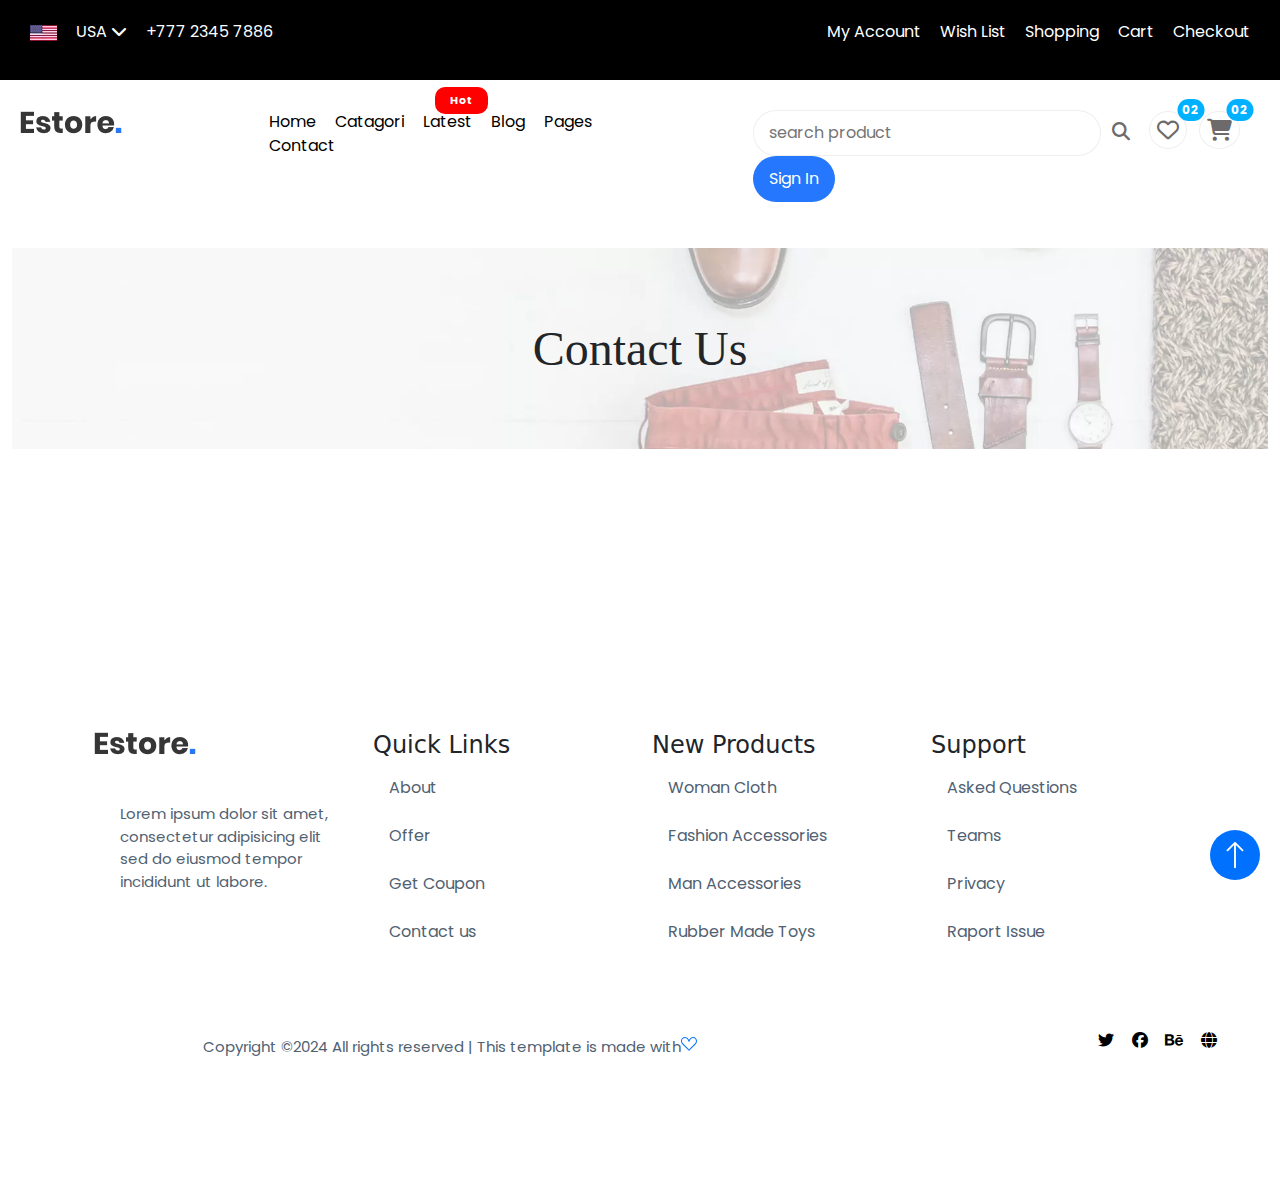
<file: Fashion website/contact.html>
<!DOCTYPE html>
<html lang="en">
<head>
    <meta charset="UTF-8">
    <meta http-equiv="X-UA-Compatible" content="IE=edge">
    <meta charset="UTF-8">
    <meta name="viewport" content="width=device-width, initial-scale=1.0">
    <link rel="preconnect" href="https://fonts.googleapis.com">
<link rel="preconnect" href="https://fonts.gstatic.com" crossorigin>
<link href="https://fonts.googleapis.com/css2?family=Poppins:ital,wght@0,100;0,200;0,300;0,400;0,500;0,600;0,700;0,800;0,900;1,100;1,200;1,300;1,400;1,500;1,600;1,700;1,800;1,900&display=swap" rel="stylesheet">
<link rel="preconnect" href="https://fonts.googleapis.com">
<link rel="preconnect" href="https://fonts.gstatic.com" crossorigin>
<link href="https://fonts.googleapis.com/css2?family=Poppins:ital,wght@0,100;0,200;0,300;0,400;0,500;0,600;0,700;0,800;0,900;1,100;1,200;1,300;1,400;1,500;1,600;1,700;1,800;1,900&family=Yellowtail&display=swap" rel="stylesheet">
<link rel="preconnect" href="https://fonts.googleapis.com">
<link rel="preconnect" href="https://fonts.gstatic.com" crossorigin>
<link href="https://fonts.googleapis.com/css2?family=Playfair+Display+SC:ital,wght@0,400;0,700;0,900;1,400;1,700;1,900&family=Poppins:ital,wght@0,100;0,200;0,300;0,400;0,500;0,600;0,700;0,800;0,900;1,100;1,200;1,300;1,400;1,500;1,600;1,700;1,800;1,900&family=Yellowtail&display=swap" rel="stylesheet">

    <link rel="stylesheet" href="assets/css/bootstrap.css">
    <link rel="stylesheet" href="assets/css/style.css">
    <link rel="stylesheet" href="assets/css/all.css">   
    <title>Contact Us </title>
</head>
<body>
    <div class="font">
        <div class="top-header">
            <div class="top-header-left">
                <img src="assets/img/header_icon.png.webp">
                <a href="#" class="country-link">USA</a>
                <i class="fa-solid fa-chevron-down"></i>
                <span class="phone">+777 2345 7886</span>
            </div>
            <div class="top-header-right">
                <ul class="top-header-nav">
                    <li><a href="login.html">My Account</a></li>
                    <li><a href="#">Wish List</a></li>
                    <li><a href="#">Shopping</a></li>
                    <li><a href="#">Cart</a></li>
                    <li><a href="#">Checkout</a></li>
                </ul>
            </div>
    
            <div class="clear"></div>
        </div>
    
        <div class="bottom-header d-flex w-100">
            <div class="bottom-header-container"></div>
            <div class="logo">
                <img src="assets/img/logo.png .webp">
            </div>
            <div class="main-nav ">
                <ul>
                    <li><a href="index.html">Home</a></li>
                    <li><a href="#">Catagori</a></li>
                    <li class="hot">
                        <a href="#">Latest</a>
    
                    </li>
                    <li><a href="#">Blog</a></li>
                    <li><a href="#">Pages</a></li>
                    <li><a href="#">Contact</a></li>
                </ul>
            </div>
            <div class="icon-nav float-end ">
                <ul>
                    <li> <div class="search">
                        <input type="txt" class="search-txt" placeholder="search product">
                        <i class="fa-solid fa-magnifying-glass search-icon"></i>
                    </div></li>
                    <li><i class="fa-regular fa-heart"></i></li>
                    <span class="position-absolute  translate-middle badge rounded-pill">02</span>
                    <li><i class="fa-solid fa-cart-shopping"></i></li>
                    <span class="position-absolute  translate-middle badge rounded-pill">02</span>
                    <li><a class="btn" id="sign-btn">Sign In</a></li>
                </ul>
              
            </div>
        </div>
    </div>
    <!-- End of the Header -->


<div class="container-fluid img-cont">
    <img src="assets/img/category.jpg" class="img-fluid ">
    <h1 class="text-center ">Contact Us</h1>
</div>

<!-- Map Section -->
<div class="container map">
   

<!-- Footer -->
<div class="container">
    <footer class="row">
        <div class="col-3">
            <img src="assets/img/logo.png .webp">
            <p class="mt-5">Lorem ipsum dolor sit amet, 
                consectetur adipisicing elit sed
                 do eiusmod tempor incididunt ut labore.</p>
        </div>
        <div class="col-3">
            <h4>Quick Links</h4>
            <ul class="nav flex-column list-unstyled">
                <li class="nav-item mb-2 "><a href="#" class="nav-link ">About</a></li>
                <li class="nav-item mb-2"><a href="#" class="nav-link ">Offer</a></li>
                <li class="nav-item mb-2"><a href="#" class="nav-link ">Get Coupon</a></li>
                <li class="nav-item mb-2"><a href="#" class="nav-link ">Contact us</a></li>
              </ul>
        </div>

        <div class="col-3">
            <h4>New Products</h4>
            <ul class="nav flex-column list-unstyled">
                <li class="nav-item mb-2 "><a href="#" class="nav-link ">Woman Cloth</a></li>
                <li class="nav-item mb-2"><a href="#" class="nav-link ">Fashion Accessories</a></li>
                <li class="nav-item mb-2"><a href="#" class="nav-link ">Man Accessories</a></li>
                <li class="nav-item mb-2"><a href="#" class="nav-link ">Rubber Made Toys</a></li>
              </ul>
        </div>

        <div class="col-3">
            <h4>Support</h4>
            <ul class="nav flex-column list-unstyled">
                <li class="nav-item mb-2 "><a href="#" class="nav-link ">Asked Questions</a></li>
                <li class="nav-item mb-2"><a href="#" class="nav-link ">Teams</a></li>
                <li class="nav-item mb-2"><a href="#" class="nav-link ">Privacy</a></li>
                <li class="nav-item mb-2"><a href="#" class="nav-link ">Raport Issue</a></li>
              </ul>
        </div>

        <div class="footer-end d-flex justify-content-between align-items-center">
        <p class="me-2 footer-end-p d-flex">Copyright ©2024 All rights reserved | This template is made with <svg xmlns="http://www.w3.org/2000/svg" width="16" height="16" fill="currentColor" class="bi bi-suit-heart" viewBox="0 0 16 16">
            <path d="m8 6.236-.894-1.789c-.222-.443-.607-1.08-1.152-1.595C5.418 2.345 4.776 2 4 2 2.324 2 1 3.326 1 4.92c0 1.211.554 2.066 1.868 3.37.337.334.721.695 1.146 1.093C5.122 10.423 6.5 11.717 8 13.447c1.5-1.73 2.878-3.024 3.986-4.064.425-.398.81-.76 1.146-1.093C14.446 6.986 15 6.131 15 4.92 15 3.326 13.676 2 12 2c-.777 0-1.418.345-1.954.852-.545.515-.93 1.152-1.152 1.595zm.392 8.292a.513.513 0 0 1-.784 0c-1.601-1.902-3.05-3.262-4.243-4.381C1.3 8.208 0 6.989 0 4.92 0 2.755 1.79 1 4 1c1.6 0 2.719 1.05 3.404 2.008.26.365.458.716.596.992a7.6 7.6 0 0 1 .596-.992C9.281 2.049 10.4 1 12 1c2.21 0 4 1.755 4 3.92 0 2.069-1.3 3.288-3.365 5.227-1.193 1.12-2.642 2.48-4.243 4.38z"/>
          </svg></p>

          <div class=" footer-icons d-flex mt-5">
          <a href="#"><i class="fa-brands fa-twitter me-2"></i></a> 
          <a href="#"><i class="fa-brands fa-facebook me-2"></i></a>
          <a href="#"><i class="fa-brands fa-behance me-2"></i></a>
          <a href="#"><i class="fa-solid fa-globe me-2"></i></a>
          
            
          </div>
    </div>

    </footer>
</div>

<!-- Scroll Up -->
<a href="login.html" class="scrollUpBtn position-fixed">

<svg xmlns="http://www.w3.org/2000/svg" width="16" height="16" fill="currentColor" class="bi bi-arrow-up" viewBox="0 0 16 16">
    <path fill-rule="evenodd" d="M8 15a.5.5 0 0 0 .5-.5V2.707l3.146 3.147a.5.5 0 0 0 .708-.708l-4-4a.5.5 0 0 0-.708 0l-4 4a.5.5 0 1 0 .708.708L7.5 2.707V14.5a.5.5 0 0 0 .5.5"/>
  </svg>

</a>

<script src="assets/js/bootstrap.js"></script>
<script src="assets/js/script.js"></script>
    
</body>
</html>
</file>
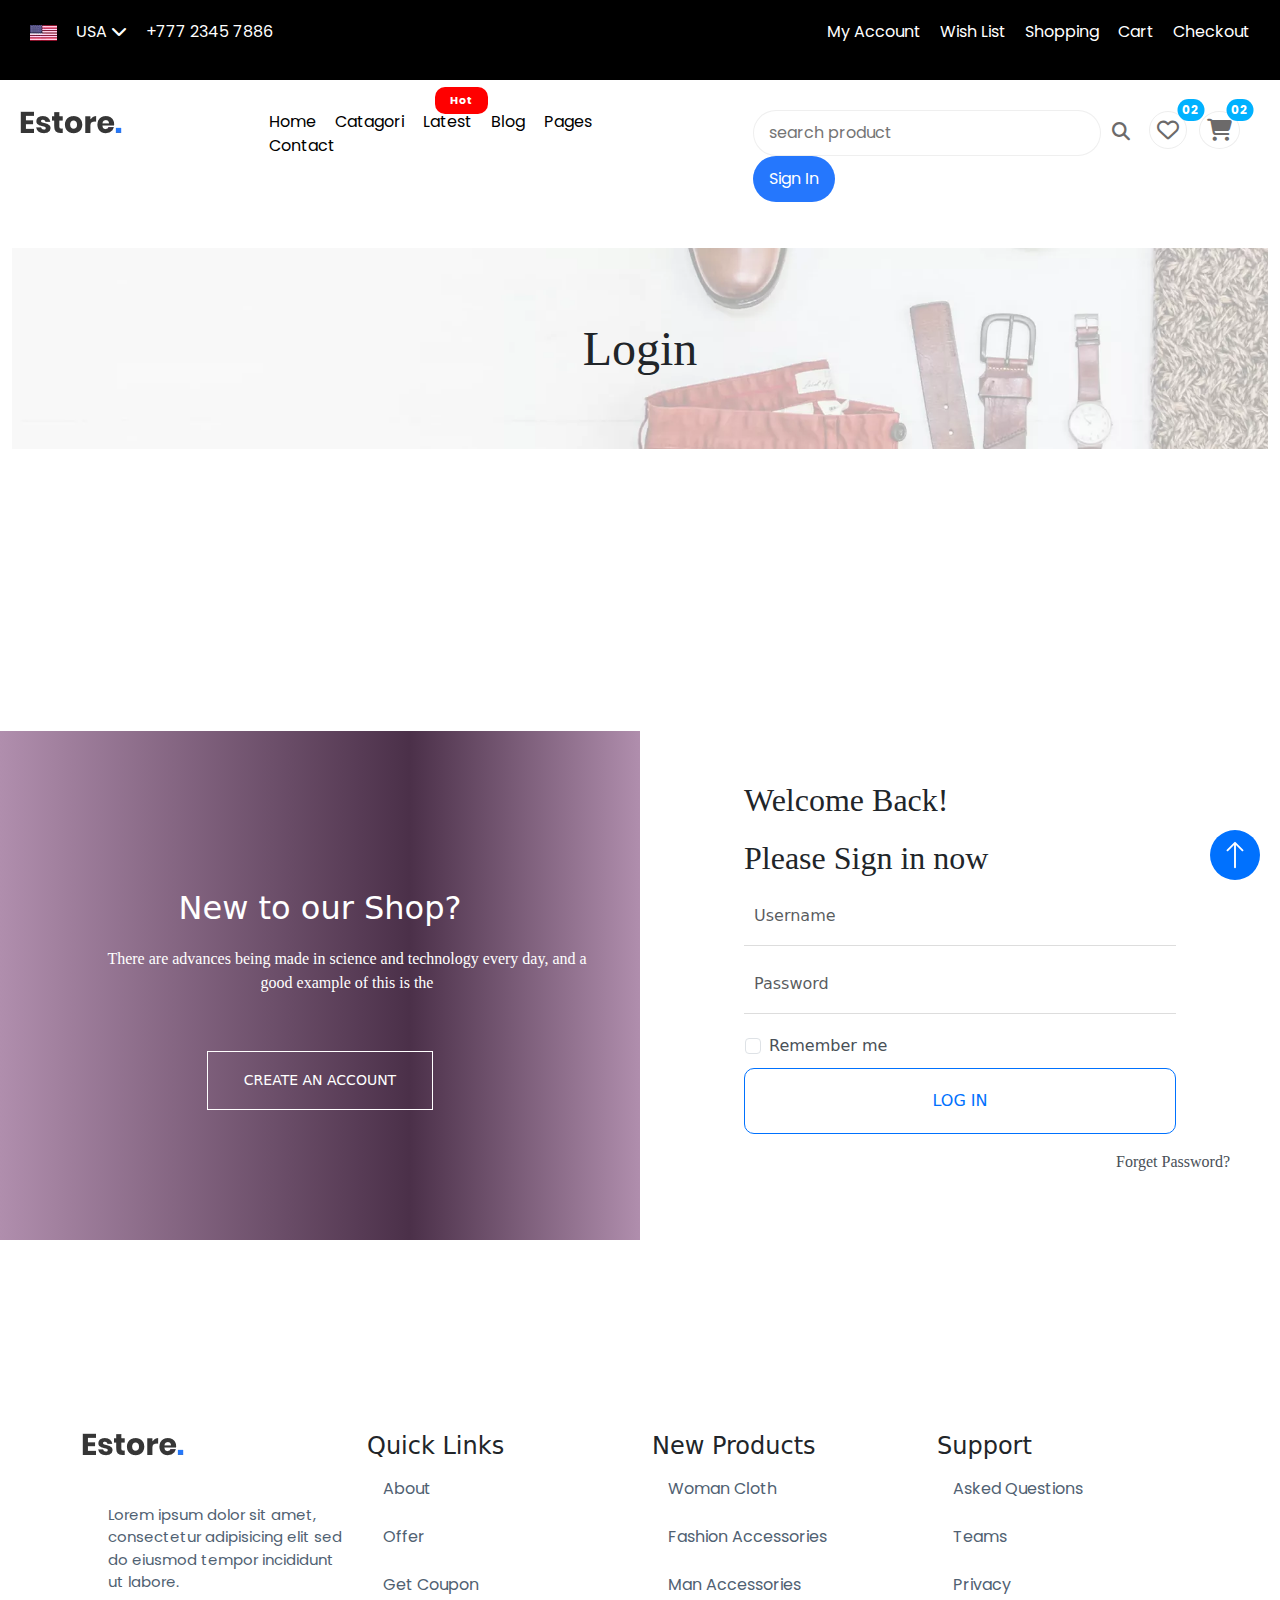
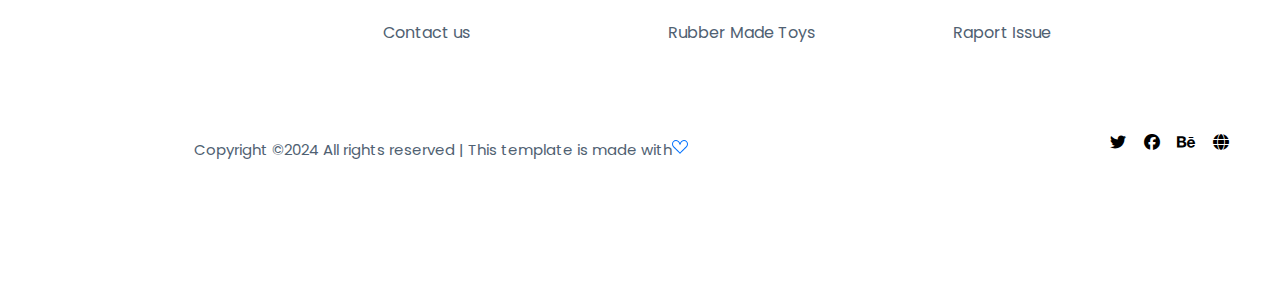
<file: Fashion website/login.html>
<!DOCTYPE html>
<html lang="en">
<head>
    <meta charset="UTF-8">
    <meta name="viewport" content="width=device-width, initial-scale=1.0">
    <link rel="preconnect" href="https://fonts.googleapis.com">
<link rel="preconnect" href="https://fonts.gstatic.com" crossorigin>
<link href="https://fonts.googleapis.com/css2?family=Poppins:ital,wght@0,100;0,200;0,300;0,400;0,500;0,600;0,700;0,800;0,900;1,100;1,200;1,300;1,400;1,500;1,600;1,700;1,800;1,900&display=swap" rel="stylesheet">
<link rel="preconnect" href="https://fonts.googleapis.com">
<link rel="preconnect" href="https://fonts.gstatic.com" crossorigin>
<link href="https://fonts.googleapis.com/css2?family=Poppins:ital,wght@0,100;0,200;0,300;0,400;0,500;0,600;0,700;0,800;0,900;1,100;1,200;1,300;1,400;1,500;1,600;1,700;1,800;1,900&family=Yellowtail&display=swap" rel="stylesheet">
<link rel="preconnect" href="https://fonts.googleapis.com">
<link rel="preconnect" href="https://fonts.gstatic.com" crossorigin>
<link href="https://fonts.googleapis.com/css2?family=Playfair+Display+SC:ital,wght@0,400;0,700;0,900;1,400;1,700;1,900&family=Poppins:ital,wght@0,100;0,200;0,300;0,400;0,500;0,600;0,700;0,800;0,900;1,100;1,200;1,300;1,400;1,500;1,600;1,700;1,800;1,900&family=Yellowtail&display=swap" rel="stylesheet">
    
    <title>Login</title>
    <link rel="stylesheet" href="assets/css/bootstrap.css">
    <link rel="stylesheet" href="assets/css/style.css">
    <link rel="stylesheet" href="assets/css/all.css">
</head>
<body>
    <div class="font">
        <div class="top-header">
            <div class="top-header-left">
                <img src="assets/img/header_icon.png.webp">
                <a href="#" class="country-link">USA</a>
                <i class="fa-solid fa-chevron-down"></i>
                <span class="phone">+777 2345 7886</span>
            </div>
            <div class="top-header-right">
                <ul class="top-header-nav">
                    <li><a href="login.html">My Account</a></li>
                    <li><a href="#">Wish List</a></li>
                    <li><a href="#">Shopping</a></li>
                    <li><a href="#">Cart</a></li>
                    <li><a href="#">Checkout</a></li>
                </ul>
            </div>
    
            <div class="clear"></div>
        </div>
    
        <div class="bottom-header d-flex w-100">
            <div class="bottom-header-container"></div>
            <div class="logo">
                <img src="assets/img/logo.png .webp">
            </div>
            <div class="main-nav ">
                <ul>
                    <li><a href="index.html">Home</a></li>
                    <li><a href="#">Catagori</a></li>
                    <li class="hot">
                        <a href="#">Latest</a>
    
                    </li>
                    <li><a href="#">Blog</a></li>
                    <li><a href="#">Pages</a></li>
                    <li><a href="#">Contact</a></li>
                </ul>
            </div>
            <div class="icon-nav float-end ">
                <ul>
                    <li> <div class="search">
                        <input type="txt" class="search-txt" placeholder="search product">
                        <i class="fa-solid fa-magnifying-glass search-icon"></i>
                    </div></li>
                    <li><i class="fa-regular fa-heart"></i></li>
                    <span class="position-absolute  translate-middle badge rounded-pill">02</span>
                    <li><i class="fa-solid fa-cart-shopping"></i></li>
                    <span class="position-absolute  translate-middle badge rounded-pill">02</span>
                    <li><a class="btn" id="sign-btn">Sign In</a></li>
                </ul>
              
            </div>
        </div>
    </div>

<!-- End of the Header -->


<div class="container-fluid img-cont">
    <img src="assets/img/category.jpg" class="img-fluid ">
    <h1 class="text-center ">Login</h1>

</div>

<!-- Form Section -->
<div class="container-fluid contact">
    <div class="row">
        <div class="col-md-6 login-left">
            <div class="left-content-login text-center">
                <h2>New to our Shop?</h2>
                <p>There are advances being made in science and technology every day, and a good example of this is the</p>
                <a href="#" class="btn btn_3">Create an account</a>
            </div>
        </div>

        <div class="col-md-6 login-right">
            <div class="">
                <h2>Welcome Back!</h2>
                <p class="h2">Please Sign in now</p>
                <input type="text" class="form-control mb-2" id="name" name="name" placeholder="Username">
                <input type="password" class="form-control mb-2" id="password" name="password" placeholder="Password">
                <div class="form-check">
                    <input type="checkbox" class="form-check-input" id="rememberMe">
                    <label class="form-check-label" for="rememberMe">Remember me</label>
                </div>
                <button class="btn login-btn mt-2">Log In</button>
                <p class="mt-3 float-end "><a href="#" class="forget">Forget Password?</a></p>
            </div>
        </div>
    </div>
</div>




    <!-- Footer -->

    <div class="container">
        <footer class="row">
            <div class="col-3">
                <img src="assets/img/logo.png .webp">
                <p class="mt-5">Lorem ipsum dolor sit amet, 
                    consectetur adipisicing elit sed
                     do eiusmod tempor incididunt ut labore.</p>
            </div>
            <div class="col-3">
                <h4>Quick Links</h4>
                <ul class="nav flex-column list-unstyled">
                    <li class="nav-item mb-2 "><a href="#" class="nav-link ">About</a></li>
                    <li class="nav-item mb-2"><a href="#" class="nav-link ">Offer</a></li>
                    <li class="nav-item mb-2"><a href="#" class="nav-link ">Get Coupon</a></li>
                    <li class="nav-item mb-2"><a href="#" class="nav-link ">Contact us</a></li>
                  </ul>
            </div>
    
            <div class="col-3">
                <h4>New Products</h4>
                <ul class="nav flex-column list-unstyled">
                    <li class="nav-item mb-2 "><a href="#" class="nav-link ">Woman Cloth</a></li>
                    <li class="nav-item mb-2"><a href="#" class="nav-link ">Fashion Accessories</a></li>
                    <li class="nav-item mb-2"><a href="#" class="nav-link ">Man Accessories</a></li>
                    <li class="nav-item mb-2"><a href="#" class="nav-link ">Rubber Made Toys</a></li>
                  </ul>
            </div>
    
            <div class="col-3">
                <h4>Support</h4>
                <ul class="nav flex-column list-unstyled">
                    <li class="nav-item mb-2 "><a href="#" class="nav-link ">Asked Questions</a></li>
                    <li class="nav-item mb-2"><a href="#" class="nav-link ">Teams</a></li>
                    <li class="nav-item mb-2"><a href="#" class="nav-link ">Privacy</a></li>
                    <li class="nav-item mb-2"><a href="#" class="nav-link ">Raport Issue</a></li>
                  </ul>
            </div>
    
            <div class="footer-end d-flex justify-content-between align-items-center">
            <p class="me-2 footer-end-p d-flex">Copyright ©2024 All rights reserved | This template is made with <svg xmlns="http://www.w3.org/2000/svg" width="16" height="16" fill="currentColor" class="bi bi-suit-heart" viewBox="0 0 16 16">
                <path d="m8 6.236-.894-1.789c-.222-.443-.607-1.08-1.152-1.595C5.418 2.345 4.776 2 4 2 2.324 2 1 3.326 1 4.92c0 1.211.554 2.066 1.868 3.37.337.334.721.695 1.146 1.093C5.122 10.423 6.5 11.717 8 13.447c1.5-1.73 2.878-3.024 3.986-4.064.425-.398.81-.76 1.146-1.093C14.446 6.986 15 6.131 15 4.92 15 3.326 13.676 2 12 2c-.777 0-1.418.345-1.954.852-.545.515-.93 1.152-1.152 1.595zm.392 8.292a.513.513 0 0 1-.784 0c-1.601-1.902-3.05-3.262-4.243-4.381C1.3 8.208 0 6.989 0 4.92 0 2.755 1.79 1 4 1c1.6 0 2.719 1.05 3.404 2.008.26.365.458.716.596.992a7.6 7.6 0 0 1 .596-.992C9.281 2.049 10.4 1 12 1c2.21 0 4 1.755 4 3.92 0 2.069-1.3 3.288-3.365 5.227-1.193 1.12-2.642 2.48-4.243 4.38z"/>
              </svg></p>
    
              <div class=" footer-icons d-flex mt-5">
              <a href="#"><i class="fa-brands fa-twitter me-2"></i></a> 
              <a href="#"><i class="fa-brands fa-facebook me-2"></i></a>
              <a href="#"><i class="fa-brands fa-behance me-2"></i></a>
              <a href="#"><i class="fa-solid fa-globe me-2"></i></a>
              
                
              </div>
        </div>
    
        </footer>
    </div>

    <!-- Scroll Up -->
<a href="login.html" class="scrollUpBtn position-fixed">
 
    <svg xmlns="http://www.w3.org/2000/svg" width="16" height="16" fill="currentColor" class="bi bi-arrow-up" viewBox="0 0 16 16">
        <path fill-rule="evenodd" d="M8 15a.5.5 0 0 0 .5-.5V2.707l3.146 3.147a.5.5 0 0 0 .708-.708l-4-4a.5.5 0 0 0-.708 0l-4 4a.5.5 0 1 0 .708.708L7.5 2.707V14.5a.5.5 0 0 0 .5.5"/>
      </svg>

</a>

<script src="assets/js/bootstrap.js"></script>
<script src="assets/js/script.js"></script>
</body>
</html>
</file>
<file: Calculator/style.css>
@import url('https://fonts.googleapis.com/css2?family=Poppins:wght@300;400;500;600;700&display=swap');
*{
    margin: 0;
    padding: 0;
    font-family: 'Poppins', sans-serif;
   
}
.container{
width: 100%;
height: 100vh;
background-color: aliceblue;
display: flex;
align-items: center;
justify-content: center;
}

.calc{
    background-color: #1f2533; 
    padding: 20px;
    border-radius: 10px;
}

 .calc form input{
    border: 0;
    width: 60px;
    height: 60px;
    border-radius: 10px;
    background: transparent;
    font-size: 20px;
    color: white;
    cursor: pointer;
    margin: 10px;
    /* box-shadow: 0px 2px 4px rgba(0, 0, 0, 0.6); */
    box-shadow: 0px 2px 4px rgba(255, 255, 255, 0.3);
} 

form .display{
    display: flex;
    justify-content: flex-end;
    margin: 20px 0;
}

form .display input{
   
    text-align: right;
    font-size: 35px;
    flex: 1;
    box-shadow: none;
  
}
form input.operator{
    color: #2f9fff;
}
</file>
<file: Fashion website/assets/css/style.css>
*{
    margin: 0;
    padding: 0;
    box-sizing: border-box;
    /* font-family: "Poppins", sans-serif; */
}
.font{
    font-family: "Poppins", sans-serif; 
}
.btn {
    display: inline-block;
    border-radius: 30px;
    padding: 10px 15px;
    background-color: rgb(37,119,253);
    color: #fff;
    position: relative;
    z-index: 1;
    overflow: hidden;
   
}

#sign-btn::before {
    content: '';
    position: absolute;
    top: 0; 
    left: 0;
    right: 0;
    width: 0;
   
    height: 100%;
  
    background:rgb(0,177,255);

    transition: width 0.5s ease-in-out;
    z-index: -1;

}

#sign-btn:hover::before,
#sign-btn:focus::before {
    width: 100%; 
   
}

#sign-btn:focus,
#sign-btn:hover {
    color: #fff;  
   
}


img{
    vertical-align: middle;
    border: none;
}
a{
    text-decoration: none;
}
 .clear{
    clear: both;
}
/* top header style */
.top-header{
    background-color: #000;
    padding: 20px 30px;
    width: 100%;
}


.top-header .country-link{
    color: #fff;
    margin-left: 15px;
}
.top-header .phone{
    color: #fff;
    margin-left: 15px;
}
.top-header .fa-chevron-down{
    color: #fff;
}
.top-header .top-header-left{
    float: left;
}
.top-header .top-header-right{
    float: right;
}

.top-header .top-header-nav li{
display: inline-block;
margin-left: 15px;
}
.top-header .top-header-nav li a{
    color: #fff;
   
}

.top-bar ul li:hover{
    color: red;
}






/* bottom header style */

.bottom-header{
    /* background-color: #ddd; */
    padding: 30px 20px;
    background-color: #fff;
    max-width: 100%;
    height: auto;
}
.bottom-header div{
    display: inline-block;
}
.bottom-header .main-nav ul li{
    display: inline-block;
   margin-left: 15px;
}
.bottom-header .main-nav ul li a{
    color: #000;

}
.bottom-header .main-nav ul li a:hover{
    color: #ff003c;
}
.bottom-header .main-nav{
    margin-left: 100px;
}
.bottom-header .main-nav ul li{
    position: relative;
}
.bottom-header .main-nav .hot::before{
    content: "Hot";
    background-color: red;
    color: #fff;
    border-radius: 10px;
    position: absolute;
    top:-23px;
    right: -16px;
    padding: 5px 15px;
    font-size: 11px;
    font-weight: bold;
}
.icon-nav span{
    background-color: rgb(0,177,255);
    border-radius: 50%;
    padding: 5px;
}
.bottom-header .icon-nav{
    margin-left: 90px;
}
.bottom-header .icon-nav ul li{
  display: inline-block;
}
.bottom-header ul li{
    margin-left: 0.5rem;
    
}
.bottom-header .icon-nav ul li i{
    font-size: 22px;
    color: #6c6a6a;
    border:  1px solid rgb(238, 238, 238);
    border-radius: 50%;
    padding: 7px;
    
   
}

.bottom-header .icon-nav .search .search-icon{

 
    font-size: 18px;
    border: none;
    
}
.bottom-header .icon-nav .search .search-txt{
    display: inline-block;
    padding: 10px 15px;
    border-radius: 30px;
    border: 1px solid #eeee;
}

/* background body */


.body-section{
    background-color: #B8E8FF;
    width: 100%;
    height: 600px;
    position: relative;
}
.body-section .div-txt{
    position: absolute;
  
    right: 50px;
    bottom: 150px;
}
.body-section .hero-img{
    width: auto;
    height: 600px;
}
.body-section .font-h3{
    font-family: "Yellowtail", cursive;
    color: #2577fd;
    font-size: 40px;
    display: inline-block;
    
}
.body-section .font-h1{
    color: #1f2022;
   
    font-family: "Playfair Display SC", serif;
    /* text-transform: uppercase; */
    /* text-transform: capitalize; */
    font-weight: 700px;
    font-size: 90px;
    
}

.body-section .para-txt{
    font-family: "Playfair Display", serif;
    font-style: italic;
    font-size: 20px;
   
}
.body-section .shop-btn{
    border: none;
    margin-top: 40px;
    margin-left: 20px;
    font-size: 20px;
    height: 50px;
    width: 30%;
}

/* white space section */
.space-section .white-space-section{
    width: 100%;
    height: 150px;
    background-color: #fff;
}

.space-section .white-space-section h1{
    text-align: center;
    font-size: 55px;
    margin-top: 200px;
}
/* images category */

.img-category {
    display: flex;
    justify-content: space-around; 
}

.img-category div {
    flex: 1;
    text-align: center; 
    margin-left: 10px;
    position: relative;
}

.img-category img {
    max-width: 100%; 
    height: auto; 
    width: 90%;
}
.img-category  .img-txt{
    font-size: 22px;
    position: absolute;
    top: 60px;
    left: 50%;
}
.img-category  .img-para{
    font-weight: bold;
    font-size: 30px;
}

.img-category  .img-txt .virtual-btn{
    background-color:#ffce25 ;
    border-radius: 30px;
    padding: 8px 10px;
    font-size: 18px;

    
}
.img-category  .img-txt .end-txt{
display: block;
color: #0071fe;
font-family: "Yellowtail", cursive;
font-size: 25px;
}

.img-category .img-txt .top-txt{
    display: block;
color: #0071fe;
font-family: "Yellowtail", cursive;
font-size: 25px;
text-shadow: 0px -3px 0px #fff;
margin-bottom: 8px;
}
.img-category .img-txt .new-para{
    font-family: "Poppins", sans-serif;
    font-size: 16px;
    margin-top: 15px;
}

/* latest product section */
.latest-product-bar{
    margin-top: 16%;
    /* position: relative; */
   
  
    
}
.latest-product-bar h2{
    padding-left: 50px;
    color: #000;
    font-size: 48px;
    font-weight: 700;
    line-height: 1
}

.latest-product-bar .right-items{
    /* float: right; */
    display: flex;
    justify-content: flex-end;
}

.latest-product-bar .right-items ul {
    list-style: none; 
 
}
.latest-product-bar .right-items ul li{
   
    margin-bottom: 20px; 
    padding-bottom: 10px;
    display: inline-block;
    color: #8f8f96;
    text-transform: capitalize;
    font-size: 16px;
    margin-right: 20px;
  

}
.latest-product-bar .right-items ul li a {
    color: #6c6a6a;
    margin-left: 15px;
   
}
.latest-product-bar .right-items ul .first{
    color: #ff003c;
}

/* latest product items */
.latest-product-items img {
    width: 80%;
    height: auto;
    display: block;
} 

 .latest-product-items .first-line  div {
    float: left;
    width: 33.33%; 
    padding: 10px;
      
} 
.latest-product-items .second-line div{
    float:left;
    width: 33.33%; 
    padding: 10px;
}

.latest-product-items .first-line .item1{
    position: relative;
}
.latest-product-items .first-line .item3{
    position: relative;
}

.latest-product-items .second-line .item6 {
    position: relative;
}
.latest-product-items .first-line .top-word{
    color: #fff;
    background-color: #ff003c;
    border-radius: 10px;
    padding: 3px 16px;
    border-radius: 30px;
    width: auto;
    position: relative;
    bottom: 335px;
    left: 50px;
}

.latest-product-items .second-line .top-word{
    color: #fff;
    background-color: #ff003c;
    border-radius: 10px;
    padding: 3px 16px;
    border-radius: 30px;
    width: auto;
    position: relative;
    bottom: 335px;
    left: 50px;
}
.latest-product-items .fa-star{
    margin-top: 10px;
}
.latest-product-items  .yellow{
    color: #ffbc07;
}

.latest-product-items  .grey{
    color: #d3d3d3;
}


.latest-product-items span{
    display: block;
    margin-left: 40px;
    margin-top: 10px;
    font-size: 16px;
    color: #383838;
}

.latest-product-items span:hover{
    color: #ff003c;
}

.latest-product-items p{
    display: inline-block;
    margin-left: 10px;
    font-size: 15px;
    font-weight: bold;
}

.latest-product-items p del{
   color: #ff003c; 
}

.white-space-after-items{
    width: 100%;
    height: 200px;
}
/* best items */


.img-after-white-space{
    width: 80%;
    height: 500px;
    background-color: #fefae0;
    padding: 15px;
    margin-left: 150px;
   
    position: relative;
}

.img-after-white-space img{
  width: 20%;
  height: 100%;
}
.img-after-white-space .best-product-caption{
    position: absolute;
    bottom: 8%;
    left: 30%;

}
.img-after-white-space .best-product-caption h2{
    color: #000;
    font-size: 55px;
    font-weight: 700;
    line-height: 1.3;
    margin-bottom: 19px;
    font-family: "Playfair Display", serif;
    text-align: center;
    margin-left: 25%;
}

.img-after-white-space .best-product-caption  P{
    text-align: center;
    font-size: 25px;
    margin-left: 25%;
}

.img-after-white-space .best-product-caption .black-btn{
    background: #000;
    box-shadow: 0px 20px 50px 0px rgba(22, 22, 22, 0.2);
    cursor: pointer;
    display: inline-block;
    font-size: 18px;
    font-weight: 400;
    letter-spacing: 1px;
    line-height: 0;
    margin-bottom: 0;
    padding: 27px 44px;
    border-radius: 25px;
    color: #fff;
    margin-left: 37%;
    margin-top: 20px;
}
.cont{
    position: relative;
}
.Best-Collection-of-This-Month h2 {
    color: #000;
    font-size: 45px;
    font-weight: 700;
    line-height: 1.3;
    margin-bottom: 19px;
    font-family: "Playfair Display", serif;
    padding: 10px;
    margin-left: 40px;
   
}

.Best-Collection-of-This-Month p{
    font-size: 25px;
    margin-left: 5%;
}

.Best-Collection-of-This-Month button{
    background: #2577fd;
   
    text-transform: capitalize;
    color: #fff;
    cursor: pointer;
    display: inline-block;
    font-size: 18px;
    font-weight: 400;
    padding: 15px 50px;
    border-radius: 25px;
    border: #2577fd;
    margin-left: 8%;
    margin-top: 10px
}

.cont #img1{
    position: absolute;
    left: 30%;
    top: 40px;
    
    margin-left: 100px;
   
    
}
.cont #img2{
    position: absolute;
    left: 70px;
    margin-top: 10%;
}

.left-section img{ 
    display: block;

}

.left-section{
    float: right;
    position: relative;
   
}
.left-section #img3{
    position: absolute;
    bottom: 100%;
}

.left-section #img3,#img4,#img5{
    margin-bottom: 30px;
    margin-right: 70px;
    
}

.left-section #img3{
    position: relative;
}


.left-section .text-one{
    position: absolute;
    right: 120%;
    top: 10%;
    font-weight: 500;
    font-family: "Poppins", sans-serif;
}

.left-section #img4{
    position: relative;
}

.left-section .text-two{
    position: absolute;
    right: 120%;
    margin-top: 20%;
    background: #2577fd;
    padding: 10px 50px;
    border-radius: 10px;
    color: white;
    font-weight: bold;
    font-weight: 500;
    font-family: "Poppins", sans-serif;
}
.left-section #img5{
    position: relative;
}

.left-section .text-three{
    position: absolute;
    right: 120%;
    bottom: 10%;
    font-weight: 500;
    font-family: "Poppins", sans-serif;
}

.cont{
    max-width: 100%;
    height: 750px;
    margin-bottom: 10%;
}


.formula{
    background-color: #e3f2fd;
    max-width: 100%;
    width: 80%;
    height: 400px;
    margin-bottom: 15%;
   
    /* padding: 7%; */
}


.right h2{
    font-family: "Playfair Display", serif;        
    font-size: 35px;
    font-weight: bold;
}

.right p{
    color: #373b41;
    font-size: 20px;
    margin-bottom: 55px;
}

 input.form-control {
    padding-left: 10px;
    padding-right: 10px;
    height: 60px; 
    border: none;
    max-width: 100%;
   
}

#shop-now-button {
    padding-left: 40px;
    padding-right: 40px;
    height: 60px; 
    background-color: #0071fe; 
    color: white;
    border: none;
} 
.icons{
    margin-bottom: 15%;
}
.icons i{
    color: #000;
    margin-bottom: 6%;
    font-size: 2rem;
}

.icons p{
    font-family: "Poppins", sans-serif;
    color: #506172;
    font-size:15px;
}

.icons h4{
    font-family: "Playfair Display", serif;
    
}

.gallery{
margin-bottom: 10%;
}
footer p{
    font-family: "Poppins", sans-serif;
    color: #506172;
    font-size:15px;

}

footer .nav-link {
    font-family: "Poppins", sans-serif;
    color: #506172;
}

footer .nav-link:hover{
    transition: all 0.5s ease;
    transform: translateX(0.5rem);
    color: #0071fe;
}

.footer-end-p{
    margin-top: 7%;
}

.footer-end-p svg{
    color: #0071fe;
    font-size: 2rem;
}

.footer-icons a{
    color: #000;
    margin-left: 10%;
    font-size: 1rem;
}
.footer-icons a :hover{
    color: #0071fe;
}

footer{
    margin-bottom: 11%;
}



.scrollUpBtn {
    bottom: 20px; 
    right: 20px; 
    z-index: 1000; 
    display: inline-block; 
    padding: 10px; 
    background-color: #0071fe;
    color: #fff; 
    border-radius: 50%; 
   
}

.scrollUpBtn svg {
    width: 30px; 
    height: 30px; 
    
}



/* Start of login page!!!!!!!! */
.img-cont {
    position: relative; 
    margin-bottom: 22%;
}

.img-cont img {
    width: 100%; 
    height: auto;
}

.img-cont h1 {
    font-family: "Playfair Display", serif;
    font-size: 3rem;
    position: absolute;
    top: 50%; 
    left: 50%; 
    transform: translate(-50%, -50%);
  
}


 .login-left {
    max-width: 100%;
    background-image: linear-gradient(90deg, #B08EAD 0%, #4B3049 64%, #B08EAD 100%);
    color: white;
    padding: 50px; 
    
    
    
}

.login-right {
    background-color: white; 
    padding: 50px; 
}

.login-left .left-content-login {
    text-align: center;
    margin-top: 20%;
    
   
}

h2 {
    margin-bottom: 20px; 
}

.left-content-login .btn_3{
    border: 1px solid #fff;
    background-color: transparent;
    font-size: 14px;
    margin-top: 40px !important;
    color: #fff !important;
    text-transform: uppercase;
    padding: 18px 36px;
    border-radius:0 !important;
   
}

.left-content-login .btn_3:hover{
    background-color: #fff;
    color: #0071fe !important;
}

.login-right{
    max-width: 100%;
    height: auto;
   
   
}
.login-right h2,p{
    font-family: "Playfair Display", serif;
    margin-left: 10%;
}

.login-right .form-control {
    width: 80%; 
    margin: auto; 
    border: 0px solid transparent;
    border-bottom: 1px solid #dddddd;
    border-radius: 0;
    color: #495057;
}
.login-right .form-check{
    margin-left: 55px;
    margin-top: 20px;
}
.login-right .form-check-input{
   
    color: #495057;
    align-items: center !important;
}
.login-right .form-check-label{
    
    color: #495057;
}
.text-center {
    text-align: center; 
}

.login-right .login-btn{
    width: 80%;
    border: 1px solid #fff;
    background-color: transparent;
    color:#0071fe;
    border: 1px solid #0071fe;
    border-radius:10px !important;
    padding: 20px;
    text-transform: uppercase;
    margin-left: 10%;
}

.login-right .login-btn:hover{
    background-color: #0071fe;
    color: #fff;

}

.login-right .forget{
    color: #495057;
   
}

.contact{
    margin-bottom: 15%;
}

/* Contact page */

.img-map{
    
   
    background-repeat: repeat; 
    background-size: auto; 
    height: 100%; /* Full height */
    width: 100%; /* Full width */
    position: relative; /* Positioning context for overlay */
}
</file>
<file: Quiz app/style.css>
*{
    margin: 0;
    padding: 0;
    font-family: 'Poppins', sans-serif;
    box-sizing: border-box;
}
body{
    background: url(img/bg.jpeg) no-repeat 0 0;
}
.app{
    background: #fff;
    width: 90%;
    max-width: 600px;
    margin: 100px auto 0;
    border-radius: 10px;
    padding: 30px;
}
.app h1{
    font-size: 25px;
    color: #001e4d;
}
.quiz{
    padding: 20px 0px;
}
.quiz h2{
    font-size: 18px;
    color: #001e4d;
}
.btn{
    background-color: #fff;
    color: #222;
    width: 100%;
    border: 1px solid #222;
    margin: 10px 0;
    padding: 10px;
    text-align: left;
    border-radius: 3px;
    cursor: pointer;
    transition: all 0.3s;
}
.correct {
    background-color: green;
}

.wrong {
    background-color: red;
}

.btn:hover:not([disabled]){
    background-color: #222;
    color: #fff;

}
.btn:disabled{
    cursor: no-drop;
}
#next-btn{
    background-color: #001e4d;
    color: #fff;
    cursor: pointer;
    margin: 20px auto 0;
    padding: 10px;
    border-radius: 4px;
    width: 150px;
    display: block;
}
</file>
<file: TODOLIST/assets/css/style.css>
*{
    padding: 0;
    margin: 0;
    box-sizing: border-box;
}

body{
    height: 100vh;
  
    background-size: cover;         
    background-position: center;    
    background-repeat: no-repeat;   
    font-family: Arial, sans-serif;

    overflow: hidden;
}
.all{
    width: 50%;
    height: auto;
   
}
.card-body{
    border: none;
}
body #main-header{
   
    overflow: hidden; 
    border-radius: 5px;
    
    background-color: #0e302e;
    box-shadow: 0 4px 6px rgba(0, 0, 0, 0.1), 0 3px 3px rgba(0, 0, 0, 0.08); 
    margin-bottom: 10px;
    
    

}

body #header-title{
    font-size: 3rem;
    font-weight: 700;
    /* text-shadow: 2px 2px 2px #030202; */
    color: #ffff;
  
    font-family: "Great Vibes", cursive;
    margin-top: 2rem;
}

.fa-pen {
    font-size: 2rem;
    
    
}

#add-btn{
    background-color: transparent;
  
}




.item{
    display: flex;
    flex-direction: row;
    padding: 1rem;
    border-bottom: 2px solid #495057

}
.content{
    display: 1 1 0%;
    width: 90%;
}
.text{
    
    border-radius: 5px;
    width: 100%;
    border-color: transparent;
    
}

.text:hover{
    cursor: pointer;
}

.item .action{
    display: flex;
}

.item .action button{
    margin-left: 7rem;
    padding: 2px 6px;
    background-color: transparent;
    border-color: #6c757d;
}

.fa-trash-can{
   color: #ffff;
   font-size: 1rem;
}



.todo-add{
    background-color: #030202;
}




input{
    background-color: #030202;
    color: #ffff; 
    outline-style: hidden;
    
}

input:focus {
    outline: none; 
    border: none;  
    box-shadow: none !important; 
   
}


#input::placeholder {
    color: #ffff; 
    
}

.fa-plus{
    color: #ffff; 
   
}
.fa-square,.fa-square-check {
    /* color: #ffff; */
    color: #ffff;
    margin-right: 1.5rem;
    margin-top: 0.5rem;
}

.text.completed {
    text-decoration: line-through;
    color: #6c757d;
}
</file>
<file: Animal website/about-style.css>
* {
    margin: 0;
    padding: 0;
    box-sizing: border-box;
}
header {
    background-color:#f4f4f4; 
    padding: 0px;
}

.logo{
    float: left;
    margin-left: 20px; 
    max-width: 50%; 
    height: auto;
    margin-top: 80px;
}
.top-bar nav{
    background-color: #333;
    padding: 5px 5px;
    height: 60px;
    
    
}
.top-bar nav ul{
   list-style: none;
   display: flex;
   margin-left: 30px;
   font-weight: bold;
   color: #f4f4f4;
 
  
}
body{
    font-family: serif;
    background-color: #f4f4f4;
    color: #333;
    background-color: #f8f9fa;
    background-size: 100% 100%;
   
}

header nav ul {
    list-style: none;
    display: flex;
    margin-left: 800px;
}

header nav ul li {
    margin-left: 30px;
    margin-bottom: 20px;
    margin-top: 30px;
    
}
header nav ul li a{
    text-decoration: none;
    color: black;
    
   
}


header nav ul li a:hover{
    color: tomato;
}

.bg {
    position: relative;
    text-align: center;
}

.background {
    width: 100%;
    height: auto;
}

.bg h1 {
    position: absolute;
    top: 50%;
    left: 50%;
    transform: translate(-50%, -50%);
    color: white; 
    font-weight: bold; 
    font-size: 60px;
}



.care-img {
    float: left;
    margin-left: 20px;
    max-width: 50%;
    height: auto;
    margin-top: 75px;
}

.section h1 {
    font-size: 48px;
    color: #333;
    margin-bottom: 20px;
}
.section h2 {
    font-size: 24px;
    color: #333;
    margin-bottom: 10px;
}
.section p {
    font-size: 16px;
    margin: 20px 0;
}
.section pre {
    font-family: inherit;
    font-size: 14px;
    white-space: pre-wrap;
}
</file>
<file: Animal website/contact-style.css>
* {
    margin: 0;
    padding: 0;
    box-sizing: border-box;
}
header {
    background-color:#f4f4f4; 
    padding: 0px;
}

.logo{
    float: left;
    margin-left: 20px; 
    max-width: 50%; 
    height: auto;
    margin-top: 80px;
}
.top-bar nav{
    background-color: #333;
    padding: 5px 5px;
    height: 60px;
    
    
}
.top-bar nav ul{
   list-style: none;
   display: flex;
   margin-left: 30px;
   font-weight: bold;
   color: #f4f4f4;
 
  
}
body{
    font-family: serif;
    background-color: #f4f4f4;
    color: #333;
    background-color: #f8f9fa;
    background-size: 100% 100%;
   
}

header nav ul {
    list-style: none;
    display: flex;
    margin-left: 800px;
}

header nav ul li {
    margin-left: 30px;
    margin-bottom: 20px;
    margin-top: 30px;
    
}
header nav ul li a{
    text-decoration: none;
    color: black;
    
   
}


header nav ul li a:hover{
    color: tomato;
}

.bg {
    position: relative;
    text-align: center;
}

.background {
    width: 100%;
    height: auto;
}

.bg h1 {
    position: absolute;
    top: 50%;
    left: 50%;
    transform: translate(-50%, -50%);
    color: white; 
    font-weight: bold; 
    font-size: 60px;
}


.container {
    max-width: 960px;
    padding: 0 15px;
    text-align: center;
    
}
.container-touch{
    text-align: center;
}

main {
    padding: 50px 0;
}

.contact-section {
    background-color: #fff;
    padding: 50px 0;
    align-items: center;
    margin-left: 170px;
  
}

.contact-section .row {
    /* display: flex; */
    flex-wrap: wrap;
    justify-content: space-between;
}


.contact-form form {
    background-color: #f9f9f9;
    padding: 20px;
    border-radius: 5px;
}

.contact-form form .form-group {
    margin-bottom: 15px;
}


.contact-form form textarea {
    width: 100%;
    padding: 10px;
    font-size: 16px;
    border: 1px solid #ccc;
    border-radius: 3px;
}


.contact-form form button {
  

        color: tomato;
        font-size: 20px;
        font-weight: bold;
        border-radius: 20px;
        border-color: #f4f4f4;
        padding: 10px;
    

    
}
.contact-form form button:hover{
    background-color: rgb(159, 151, 149);;
}

.contact-info ul {
    list-style: none;
    padding: 0;
}

.contact-info ul li {
    margin-bottom: 15px;
}

.contact-info ul li span {
    font-weight: bold;
}

footer {
    background-color: #333;
    color: #fff;
    text-align: center;
    padding: 15px 0;
}
</file>
<file: Animal website/home-style.css>
* {
    margin: 0;
    padding: 0;
    box-sizing: border-box;
}

body{
    font-family: "Open Sans", sans-serif;
    background-color: #f4f4f4;
    color: #333;
    background-color: #f8f9fa;
    
    background-image: url(img/banner.png);
    background-repeat: no-repeat;
}


header {
    background-color:#f4f4f4; 
    padding: 0px;
}
.logo{
    float: left;
    margin-left: 20px; 
    max-width: 50%; 
    height: auto;
    margin-top: 80px;
}
.top-bar nav{
    background-color: #333;
    padding: 5px 5px;
    height: 60px;
    
    
}
.top-bar nav ul{
   list-style: none;
   display: flex;
   margin-left: 30px;
   font-weight: bold;
   color: #f4f4f4;
 
  
}


header nav ul {
    list-style: none;
    display: flex;
    margin-left: 800px;
}

header nav ul li {
    margin-left: 30px;
    margin-bottom: 20px;
    margin-top: 30px;
    
}
header nav ul li a{
    text-decoration: none;
    color: black;
    
   
}


header nav ul li a:hover{
    color: tomato;
}

.about {
    overflow: hidden; 
}

.about-img {
    float: right;
    margin-left: 20px; 
    max-width: 50%; 
    height: auto;
}



.text-on-image {
    position: absolute;
    top: 50%; 
    left: 50%;
    transform: translate(-50%, -50%); 
    text-align: center;
    color: #fff; 
    font-family: Arial, Helvetica, sans-serif; /* Choose a suitable sans-serif font */
}


.text-on-image .text-container{
    max-width: 800px;
        padding: 20px;
}
.text-on-image h1{
    font-size: 60px; 
        font-weight: bold;
        color: #fff; 
        text-shadow: 2px 2px 4px rgba(0, 0, 0, 0.5); 
        margin-bottom: 20px; 
        line-height: 1.2;
}

.text-on-image p{
    font-size: 24px; 
        color: #fff; 
        line-height: 1.6;
}

 .btnnn{
    color: tomato;
   font-size: 20px;
   font-weight: bold;
   border-radius: 20px;
   border-color: #f4f4f4;
   padding: 10px;
}
.btnnn:hover{
     background-color: rgb(159, 151, 149);;
}
/* here add */

#contact{
    background-image:url("img/contact_bg.png"); 
}
form {
    display: flex;
    flex-direction: column;
    align-items: center;
    
}

form input,
form textarea {
    width: 50%;
    padding: 10px;
    margin-bottom: 15px;
    border: 1px solid #ccc;
    border-radius: 4px;
    box-shadow: inset 0 1px 2px rgba(0,0,0,0.1);
    font-size: 16px;
   
}

form button {

    color: tomato;
    font-size: 20px;
    font-weight: bold;
    border-radius: 20px;
    border-color: #f4f4f4;
    padding: 10px;
}

form button:hover {
    background-color: rgb(159, 151, 149);
}

    /* Footer styles */
    .footer {
        background-color: #333;
        color: #fff;
        padding: 20px 0;
        text-align: center;
    }

    .footer p {
        margin: 0;
        font-size: 14px;
    }
 
    /* add */

    .container {
        max-width: 1200px;
        margin: 0 auto;
        padding: 20px;
    }

    /* Section styles */
    .section {
        padding: 80px 0;
        text-align: center;
    }

    .section h2 {
        font-size: 36px;
        color: #333;
        margin-bottom: 40px; 
    }

    /* Service item styles */
    .service-item {
        margin-bottom: 40px; 
        text-align: left; 
        background-color: #f4f4f4;
        display: flex;
        display: inline-block;
        box-shadow: 0 5px 25px rgba(1 1 1 / 15%);
    border-radius: 10px;
    padding: 25px;
    margin: 15px;
    transition: 0.5s ease;
    margin: 10px;
    }

    .service-item:hover{
        transform: scale(1.1);
    }

    .service-item h1 {
        font-size: 36px;
        color: #333;
        margin-bottom: 10px; /* Adjusted margin for better spacing */
    }

    .service-item p {
        font-size: 16px;
        line-height: 1.6;
        color: #666;
    }
</file>
